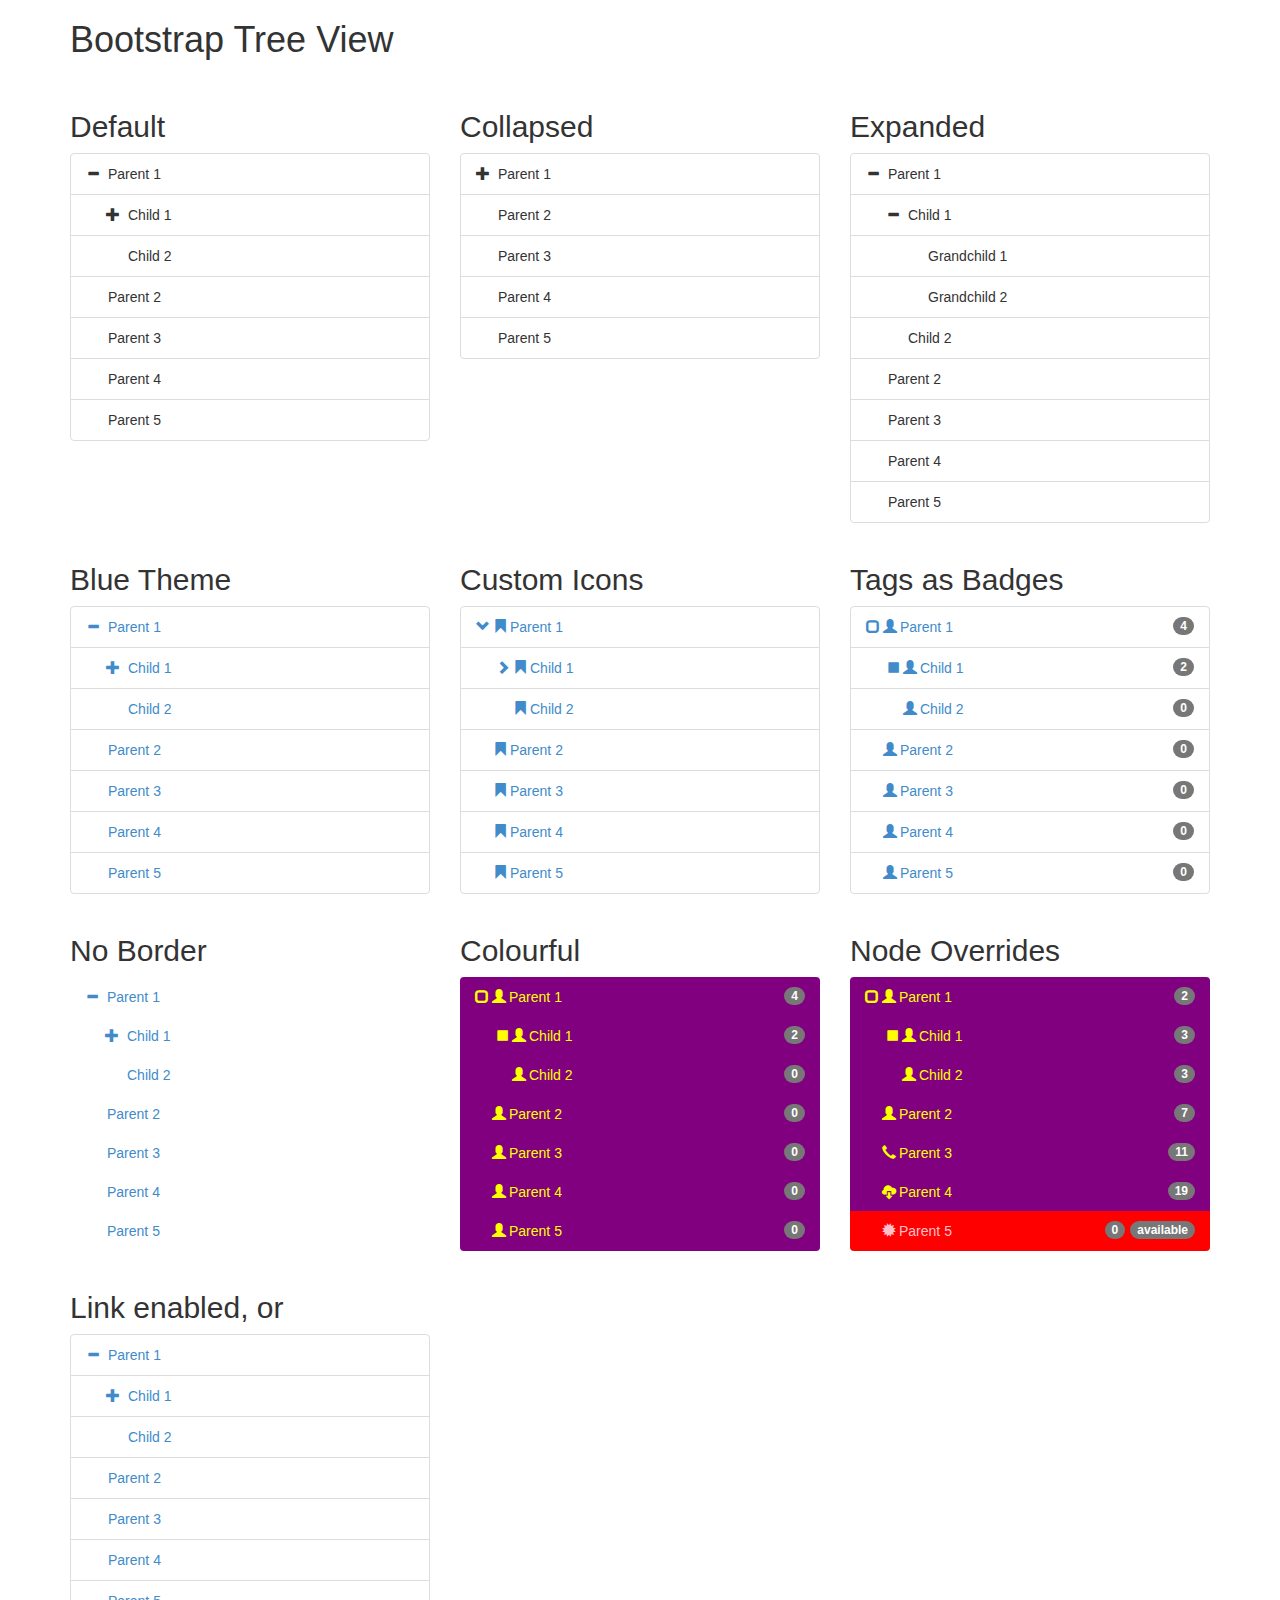
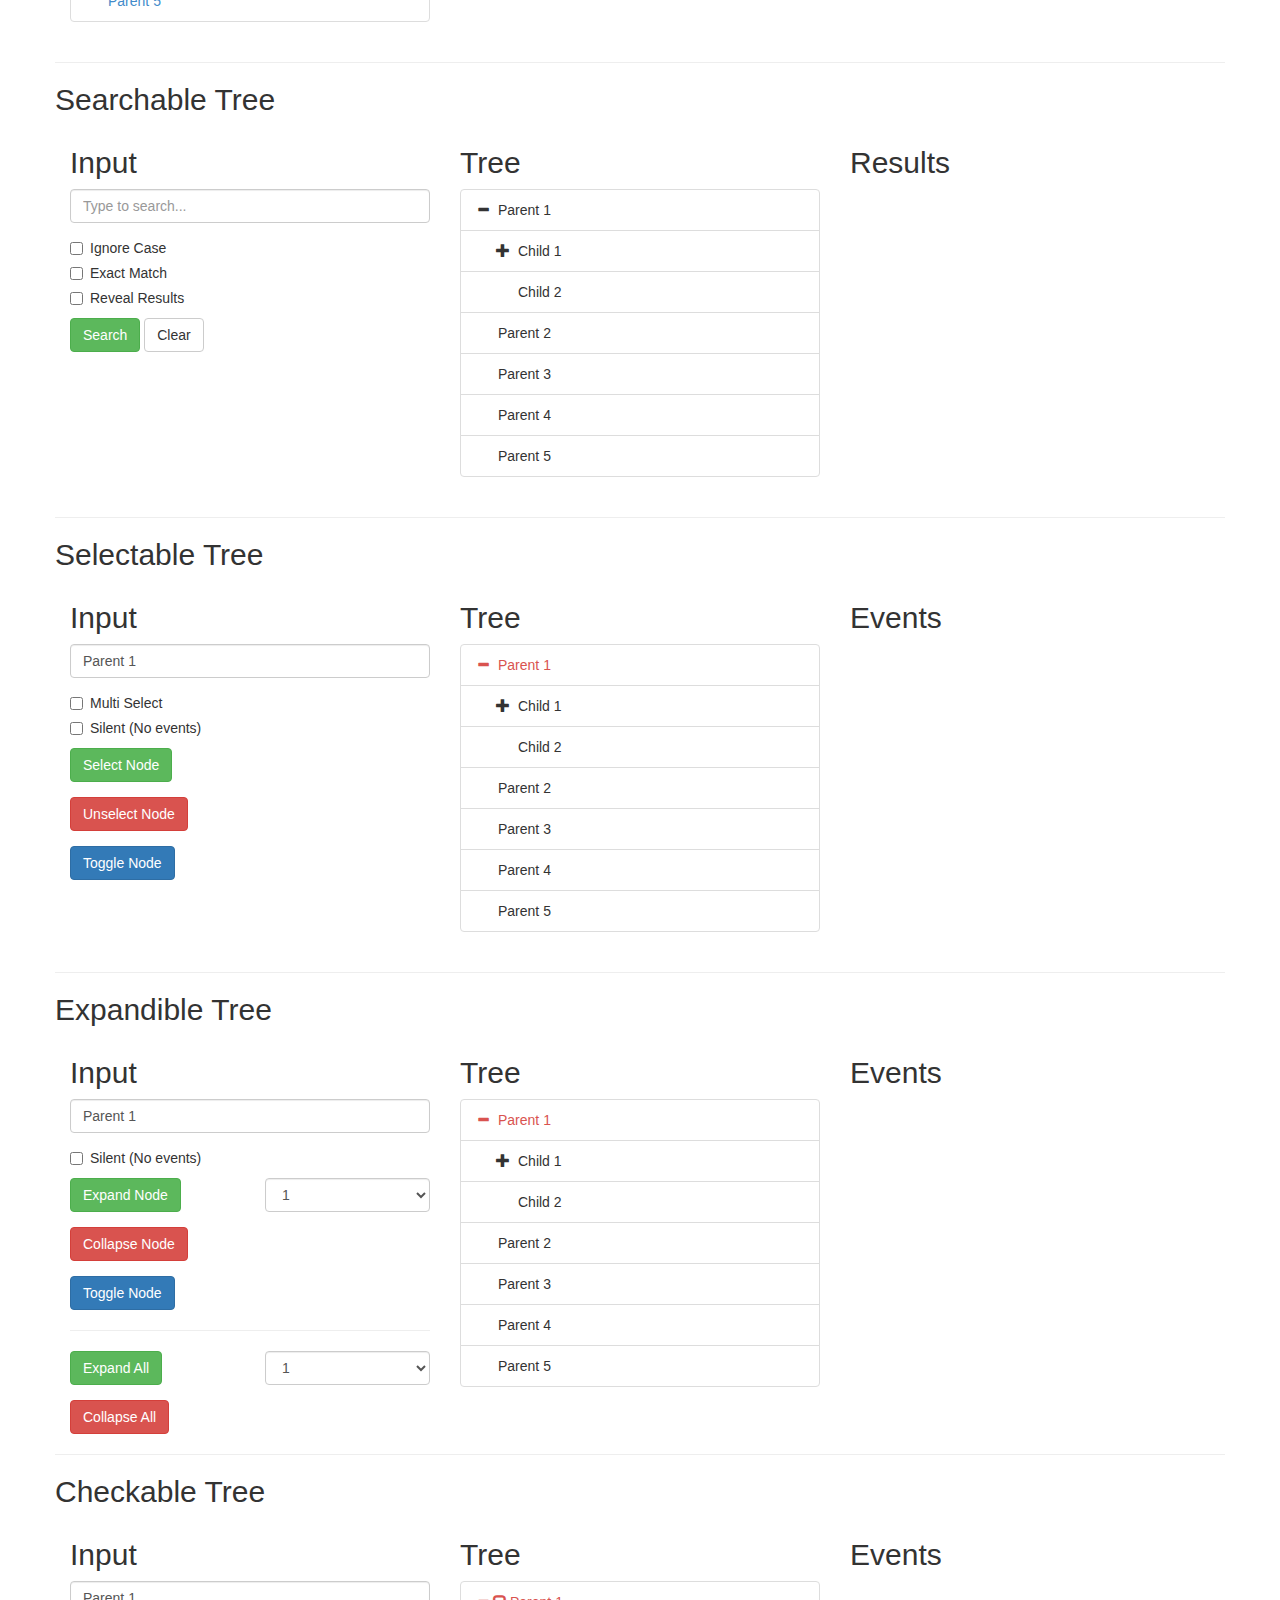
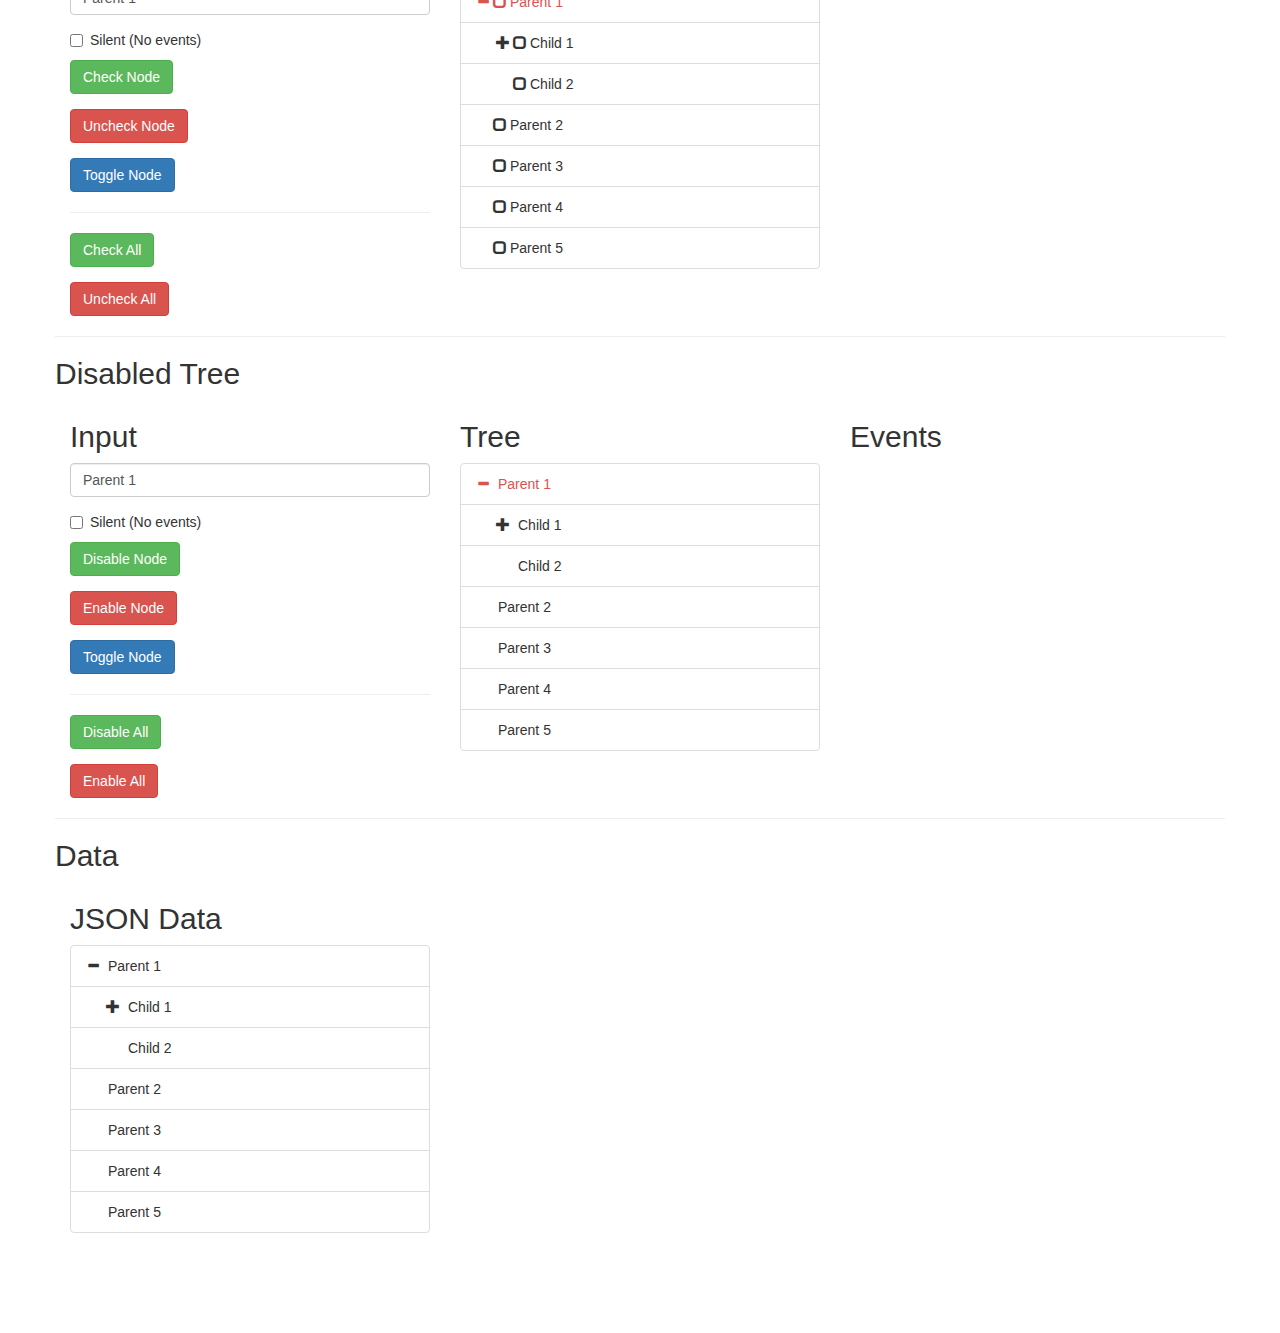
<file: oil-admin/src/main/webapp/resources/plugins/treeview/index.html>
<!DOCTYPE html>
<html>
  <head>
    <title>Bootstrap Tree View</title>
    <link href="../bootstrap/css/bootstrap.css" rel="stylesheet">
    <!-- <link href="./css/bootstrap-treeview.css" rel="stylesheet"> -->
  </head>
  <body>
  	<div class="container">
    	<h1>Bootstrap Tree View</h1>
      <br>
      <div class="row">
        <div class="col-sm-4">
          <h2>Default</h2>
          <div id="treeview1" class=""></div>
        </div>
        <div class="col-sm-4">
          <h2>Collapsed</h2>
          <div id="treeview2" class=""></div>
        </div>
        <div class="col-sm-4">
          <h2>Expanded</h2>
          <div id="treeview3" class=""></div>
        </div>
      </div>
      <div class="row">
        <div class="col-sm-4">
          <h2>Blue Theme</h2>
          <div id="treeview4" class=""></div>
        </div>
        <div class="col-sm-4">
          <h2>Custom Icons</h2>
          <div id="treeview5" class=""></div>
        </div>
        <div class="col-sm-4">
          <h2>Tags as Badges</h2>
          <div id="treeview6" class=""></div>
        </div>
      </div>
      <div class="row">
        <div class="col-sm-4">
          <h2>No Border</h2>
          <div id="treeview7" class=""></div>
        </div>
        <div class="col-sm-4">
          <h2>Colourful</h2>
          <div id="treeview8" class=""></div>
        </div>
        <div class="col-sm-4">
          <h2>Node Overrides</h2>
          <div id="treeview9" class=""></div>
        </div>
      </div>
      <div class="row">
        <div class="col-sm-4">
          <h2>Link enabled, or</h2>
          <div id="treeview10" class=""></div>
        </div>
        <div class="col-sm-4">

        </div>
        <div class="col-sm-4">

        </div>
      </div>
      <div class="row">
        <hr>
        <h2>Searchable Tree</h2>
        <div class="col-sm-4">
          <h2>Input</h2>
          <!-- <form> -->
            <div class="form-group">
              <label for="input-search" class="sr-only">Search Tree:</label>
              <input type="input" class="form-control" id="input-search" placeholder="Type to search..." value="">
            </div>
            <div class="checkbox">
              <label>
                <input type="checkbox" class="checkbox" id="chk-ignore-case" value="false">
                Ignore Case
              </label>
            </div>
            <div class="checkbox">
              <label>
                <input type="checkbox" class="checkbox" id="chk-exact-match" value="false">
                Exact Match
              </label>
            </div>
            <div class="checkbox">
              <label>
                <input type="checkbox" class="checkbox" id="chk-reveal-results" value="false">
                Reveal Results
              </label>
            </div>
            <button type="button" class="btn btn-success" id="btn-search">Search</button>
            <button type="button" class="btn btn-default" id="btn-clear-search">Clear</button>
          <!-- </form> -->
        </div>
        <div class="col-sm-4">
          <h2>Tree</h2>
          <div id="treeview-searchable" class=""></div>
        </div>
        <div class="col-sm-4">
          <h2>Results</h2>
          <div id="search-output"></div>
        </div>
      </div>
      <div class="row">
        <hr>
        <h2>Selectable Tree</h2>
        <div class="col-sm-4">
          <h2>Input</h2>
          <div class="form-group">
            <label for="input-select-node" class="sr-only">Search Tree:</label>
            <input type="input" class="form-control" id="input-select-node" placeholder="Identify node..." value="Parent 1">
          </div>
          <div class="checkbox">
            <label>
              <input type="checkbox" class="checkbox" id="chk-select-multi" value="false">
              Multi Select
            </label>
          </div>
          <div class="checkbox">
            <label>
              <input type="checkbox" class="checkbox" id="chk-select-silent" value="false">
              Silent (No events)
            </label>
          </div>
          <div class="form-group">
              <button type="button" class="btn btn-success select-node" id="btn-select-node">Select Node</button>
          </div>
          <div class="form-group">
            <button type="button" class="btn btn-danger select-node" id="btn-unselect-node">Unselect Node</button>
          </div>
          <div class="form-group">
            <button type="button" class="btn btn-primary select-node" id="btn-toggle-selected">Toggle Node</button>
          </div>
        </div>
        <div class="col-sm-4">
          <h2>Tree</h2>
          <div id="treeview-selectable" class=""></div>
        </div>
        <div class="col-sm-4">
          <h2>Events</h2>
          <div id="selectable-output"></div>
        </div>
      </div>
      <div class="row">
        <hr>
        <h2>Expandible Tree</h2>
        <div class="col-sm-4">
          <h2>Input</h2>
          <div class="form-group">
            <label for="input-expand-node" class="sr-only">Search Tree:</label>
            <input type="input" class="form-control" id="input-expand-node" placeholder="Identify node..." value="Parent 1">
          </div>
          <div class="checkbox">
            <label>
              <input type="checkbox" class="checkbox" id="chk-expand-silent" value="false">
              Silent (No events)
            </label>
          </div>
          <div class="form-group row">
            <div class="col-sm-6">
              <button type="button" class="btn btn-success expand-node" id="btn-expand-node">Expand Node</button>
            </div>
            <div class="col-sm-6">
              <select class="form-control" id="select-expand-node-levels">
                <option>1</option>
                <option>2</option>
              </select>
            </div>
          </div>
          <div class="form-group">
            <button type="button" class="btn btn-danger expand-node" id="btn-collapse-node">Collapse Node</button>
          </div>
          <div class="form-group">
            <button type="button" class="btn btn-primary expand-node" id="btn-toggle-expanded">Toggle Node</button>
          </div>
          <hr>
          <div class="form-group row">
            <div class="col-sm-6">
              <button type="button" class="btn btn-success" id="btn-expand-all">Expand All</button>
            </div>
            <div class="col-sm-6">
              <select class="form-control" id="select-expand-all-levels">
                <option>1</option>
                <option>2</option>
              </select>
            </div>
          </div>
          <button type="button" class="btn btn-danger" id="btn-collapse-all">Collapse All</button>
        </div>
        <div class="col-sm-4">
          <h2>Tree</h2>
          <div id="treeview-expandible" class=""></div>
        </div>
        <div class="col-sm-4">
          <h2>Events</h2>
          <div id="expandible-output"></div>
        </div>
      </div>
      <div class="row">
        <hr>
        <h2>Checkable Tree</h2>
        <div class="col-sm-4">
          <h2>Input</h2>
          <div class="form-group">
            <label for="input-check-node" class="sr-only">Search Tree:</label>
            <input type="input" class="form-control" id="input-check-node" placeholder="Identify node..." value="Parent 1">
          </div>
          <div class="checkbox">
            <label>
              <input type="checkbox" class="checkbox" id="chk-check-silent" value="false">
              Silent (No events)
            </label>
          </div>
          <div class="form-group row">
            <div class="col-sm-6">
              <button type="button" class="btn btn-success check-node" id="btn-check-node">Check Node</button>
            </div>
          </div>
          <div class="form-group">
            <button type="button" class="btn btn-danger check-node" id="btn-uncheck-node">Uncheck Node</button>
          </div>
          <div class="form-group">
            <button type="button" class="btn btn-primary check-node" id="btn-toggle-checked">Toggle Node</button>
          </div>
          <hr>
          <div class="form-group row">
            <div class="col-sm-6">
              <button type="button" class="btn btn-success" id="btn-check-all">Check All</button>
            </div>
          </div>
          <button type="button" class="btn btn-danger" id="btn-uncheck-all">Uncheck All</button>
        </div>
        <div class="col-sm-4">
          <h2>Tree</h2>
          <div id="treeview-checkable" class=""></div>
        </div>
        <div class="col-sm-4">
          <h2>Events</h2>
          <div id="checkable-output"></div>
        </div>
      </div>
      <div class="row">
        <hr>
        <h2>Disabled Tree</h2>
        <div class="col-sm-4">
          <h2>Input</h2>
          <div class="form-group">
            <label for="input-disable-node" class="sr-only">Search Tree:</label>
            <input type="input" class="form-control" id="input-disable-node" placeholder="Identify node..." value="Parent 1">
          </div>
          <div class="checkbox">
            <label>
              <input type="checkbox" class="checkbox" id="chk-disable-silent" value="false">
              Silent (No events)
            </label>
          </div>
          <div class="form-group row">
            <div class="col-sm-6">
              <button type="button" class="btn btn-success disable-node" id="btn-disable-node">Disable Node</button>
            </div>
          </div>
          <div class="form-group">
            <button type="button" class="btn btn-danger disable-node" id="btn-enable-node">Enable Node</button>
          </div>
          <div class="form-group">
            <button type="button" class="btn btn-primary disable-node" id="btn-toggle-disabled">Toggle Node</button>
          </div>
          <hr>
          <div class="form-group row">
            <div class="col-sm-6">
              <button type="button" class="btn btn-success" id="btn-disable-all">Disable All</button>
            </div>
          </div>
          <button type="button" class="btn btn-danger" id="btn-enable-all">Enable All</button>
        </div>
        <div class="col-sm-4">
          <h2>Tree</h2>
          <div id="treeview-disabled" class=""></div>
        </div>
        <div class="col-sm-4">
          <h2>Events</h2>
          <div id="disabled-output"></div>
        </div>
      </div>
      <div class="row">
        <hr>
        <h2>Data</h2>
        <div class="col-sm-4">
          <h2>JSON Data</h2>
          <div id="treeview12" class=""></div>
        </div>
        <div class="col-sm-4">
          <h2></h2>
          <div id="treeview13" class=""></div>
        </div>
        <div class="col-sm-4">
          <h2></h2>
          <div id="treeview14"></div>
        </div>
      </div>
      <br/>
      <br/>
      <br/>
      <br/>
    </div>
    <script src="../jQuery/jQuery-2.2.0.min.js"></script>
  	<script src="./js/bootstrap-treeview.js"></script>
  	<script type="text/javascript">

  		$(function() {

        var defaultData = [
          {
            text: 'Parent 1',
            href: '#parent1',
            tags: ['4'],
            nodes: [
              {
                text: 'Child 1',
                href: '#child1',
                tags: ['2'],
                nodes: [
                  {
                    text: 'Grandchild 1',
                    href: '#grandchild1',
                    tags: ['0']
                  },
                  {
                    text: 'Grandchild 2',
                    href: '#grandchild2',
                    tags: ['0']
                  }
                ]
              },
              {
                text: 'Child 2',
                href: '#child2',
                tags: ['0']
              }
            ]
          },
          {
            text: 'Parent 2',
            href: '#parent2',
            tags: ['0']
          },
          {
            text: 'Parent 3',
            href: '#parent3',
             tags: ['0']
          },
          {
            text: 'Parent 4',
            href: '#parent4',
            tags: ['0']
          },
          {
            text: 'Parent 5',
            href: '#parent5'  ,
            tags: ['0']
          }
        ];

        var alternateData = [
          {
            text: 'Parent 1',
            tags: ['2'],
            nodes: [
              {
                text: 'Child 1',
                tags: ['3'],
                nodes: [
                  {
                    text: 'Grandchild 1',
                    tags: ['6']
                  },
                  {
                    text: 'Grandchild 2',
                    tags: ['3']
                  }
                ]
              },
              {
                text: 'Child 2',
                tags: ['3']
              }
            ]
          },
          {
            text: 'Parent 2',
            tags: ['7']
          },
          {
            text: 'Parent 3',
            icon: 'glyphicon glyphicon-earphone',
            href: '#demo',
            tags: ['11']
          },
          {
            text: 'Parent 4',
            icon: 'glyphicon glyphicon-cloud-download',
            href: '/demo.html',
            tags: ['19'],
            selected: true
          },
          {
            text: 'Parent 5',
            icon: 'glyphicon glyphicon-certificate',
            color: 'pink',
            backColor: 'red',
            href: 'http://www.tesco.com',
            tags: ['available','0']
          }
        ];

        var json = '[' +
          '{' +
            '"text": "Parent 1",' +
            '"nodes": [' +
              '{' +
                '"text": "Child 1",' +
                '"nodes": [' +
                  '{' +
                    '"text": "Grandchild 1"' +
                  '},' +
                  '{' +
                    '"text": "Grandchild 2"' +
                  '}' +
                ']' +
              '},' +
              '{' +
                '"text": "Child 2"' +
              '}' +
            ']' +
          '},' +
          '{' +
            '"text": "Parent 2"' +
          '},' +
          '{' +
            '"text": "Parent 3"' +
          '},' +
          '{' +
            '"text": "Parent 4"' +
          '},' +
          '{' +
            '"text": "Parent 5"' +
          '}' +
        ']';


        $('#treeview1').treeview({
          data: defaultData
        });

        $('#treeview2').treeview({
          levels: 1,
          data: defaultData
        });

        $('#treeview3').treeview({
          levels: 99,
          data: defaultData
        });

        $('#treeview4').treeview({

          color: "#428bca",
          data: defaultData
        });

        $('#treeview5').treeview({
          color: "#428bca",
          expandIcon: 'glyphicon glyphicon-chevron-right',
          collapseIcon: 'glyphicon glyphicon-chevron-down',
          nodeIcon: 'glyphicon glyphicon-bookmark',
          data: defaultData
        });

        $('#treeview6').treeview({
          color: "#428bca",
          expandIcon: "glyphicon glyphicon-stop",
          collapseIcon: "glyphicon glyphicon-unchecked",
          nodeIcon: "glyphicon glyphicon-user",
          showTags: true,
          data: defaultData
        });

        $('#treeview7').treeview({
          color: "#428bca",
          showBorder: false,
          data: defaultData
        });

        $('#treeview8').treeview({
          expandIcon: "glyphicon glyphicon-stop",
          collapseIcon: "glyphicon glyphicon-unchecked",
          nodeIcon: "glyphicon glyphicon-user",
          color: "yellow",
          backColor: "purple",
          onhoverColor: "orange",
          borderColor: "red",
          showBorder: false,
          showTags: true,
          highlightSelected: true,
          selectedColor: "yellow",
          selectedBackColor: "darkorange",
          data: defaultData
        });

        $('#treeview9').treeview({
          expandIcon: "glyphicon glyphicon-stop",
          collapseIcon: "glyphicon glyphicon-unchecked",
          nodeIcon: "glyphicon glyphicon-user",
          color: "yellow",
          backColor: "purple",
          onhoverColor: "orange",
          borderColor: "red",
          showBorder: false,
          showTags: true,
          highlightSelected: true,
          selectedColor: "yellow",
          selectedBackColor: "darkorange",
          data: alternateData
        });

        $('#treeview10').treeview({
          color: "#428bca",
          enableLinks: true,
          data: defaultData
        });



        var $searchableTree = $('#treeview-searchable').treeview({
          data: defaultData,
        });

        var search = function(e) {
          var pattern = $('#input-search').val();
          var options = {
            ignoreCase: $('#chk-ignore-case').is(':checked'),
            exactMatch: $('#chk-exact-match').is(':checked'),
            revealResults: $('#chk-reveal-results').is(':checked')
          };
          var results = $searchableTree.treeview('search', [ pattern, options ]);

          var output = '<p>' + results.length + ' matches found</p>';
          $.each(results, function (index, result) {
            output += '<p>- ' + result.text + '</p>';
          });
          $('#search-output').html(output);
        }

        $('#btn-search').on('click', search);
        $('#input-search').on('keyup', search);

        $('#btn-clear-search').on('click', function (e) {
          $searchableTree.treeview('clearSearch');
          $('#input-search').val('');
          $('#search-output').html('');
        });


        var initSelectableTree = function() {
          return $('#treeview-selectable').treeview({
            data: defaultData,
            multiSelect: $('#chk-select-multi').is(':checked'),
            onNodeSelected: function(event, node) {
              $('#selectable-output').prepend('<p>' + node.text + ' was selected</p>');
            },
            onNodeUnselected: function (event, node) {
              $('#selectable-output').prepend('<p>' + node.text + ' was unselected</p>');
            }
          });
        };
        var $selectableTree = initSelectableTree();

        var findSelectableNodes = function() {
          return $selectableTree.treeview('search', [ $('#input-select-node').val(), { ignoreCase: false, exactMatch: false } ]);
        };
        var selectableNodes = findSelectableNodes();

        $('#chk-select-multi:checkbox').on('change', function () {
          console.log('multi-select change');
          $selectableTree = initSelectableTree();
          selectableNodes = findSelectableNodes();          
        });

        // Select/unselect/toggle nodes
        $('#input-select-node').on('keyup', function (e) {
          selectableNodes = findSelectableNodes();
          $('.select-node').prop('disabled', !(selectableNodes.length >= 1));
        });

        $('#btn-select-node.select-node').on('click', function (e) {
          $selectableTree.treeview('selectNode', [ selectableNodes, { silent: $('#chk-select-silent').is(':checked') }]);
        });

        $('#btn-unselect-node.select-node').on('click', function (e) {
          $selectableTree.treeview('unselectNode', [ selectableNodes, { silent: $('#chk-select-silent').is(':checked') }]);
        });

        $('#btn-toggle-selected.select-node').on('click', function (e) {
          $selectableTree.treeview('toggleNodeSelected', [ selectableNodes, { silent: $('#chk-select-silent').is(':checked') }]);
        });



        var $expandibleTree = $('#treeview-expandible').treeview({
          data: defaultData,
          onNodeCollapsed: function(event, node) {
            $('#expandible-output').prepend('<p>' + node.text + ' was collapsed</p>');
          },
          onNodeExpanded: function (event, node) {
            $('#expandible-output').prepend('<p>' + node.text + ' was expanded</p>');
          }
        });

        var findExpandibleNodess = function() {
          return $expandibleTree.treeview('search', [ $('#input-expand-node').val(), { ignoreCase: false, exactMatch: false } ]);
        };
        var expandibleNodes = findExpandibleNodess();

        // Expand/collapse/toggle nodes
        $('#input-expand-node').on('keyup', function (e) {
          expandibleNodes = findExpandibleNodess();
          $('.expand-node').prop('disabled', !(expandibleNodes.length >= 1));
        });

        $('#btn-expand-node.expand-node').on('click', function (e) {
          var levels = $('#select-expand-node-levels').val();
          $expandibleTree.treeview('expandNode', [ expandibleNodes, { levels: levels, silent: $('#chk-expand-silent').is(':checked') }]);
        });

        $('#btn-collapse-node.expand-node').on('click', function (e) {
          $expandibleTree.treeview('collapseNode', [ expandibleNodes, { silent: $('#chk-expand-silent').is(':checked') }]);
        });

        $('#btn-toggle-expanded.expand-node').on('click', function (e) {
          $expandibleTree.treeview('toggleNodeExpanded', [ expandibleNodes, { silent: $('#chk-expand-silent').is(':checked') }]);
        });

        // Expand/collapse all
        $('#btn-expand-all').on('click', function (e) {
          var levels = $('#select-expand-all-levels').val();
          $expandibleTree.treeview('expandAll', { levels: levels, silent: $('#chk-expand-silent').is(':checked') });
        });

        $('#btn-collapse-all').on('click', function (e) {
          $expandibleTree.treeview('collapseAll', { silent: $('#chk-expand-silent').is(':checked') });
        });



        var $checkableTree = $('#treeview-checkable').treeview({
          data: defaultData,
          showIcon: false,
          showCheckbox: true,
          onNodeChecked: function(event, node) {
            $('#checkable-output').prepend('<p>' + node.text + ' was checked</p>');
          },
          onNodeUnchecked: function (event, node) {
            $('#checkable-output').prepend('<p>' + node.text + ' was unchecked</p>');
          }
        });

        var findCheckableNodess = function() {
          return $checkableTree.treeview('search', [ $('#input-check-node').val(), { ignoreCase: false, exactMatch: false } ]);
        };
        var checkableNodes = findCheckableNodess();

        // Check/uncheck/toggle nodes
        $('#input-check-node').on('keyup', function (e) {
          checkableNodes = findCheckableNodess();
          $('.check-node').prop('disabled', !(checkableNodes.length >= 1));
        });

        $('#btn-check-node.check-node').on('click', function (e) {
          $checkableTree.treeview('checkNode', [ checkableNodes, { silent: $('#chk-check-silent').is(':checked') }]);
        });

        $('#btn-uncheck-node.check-node').on('click', function (e) {
          $checkableTree.treeview('uncheckNode', [ checkableNodes, { silent: $('#chk-check-silent').is(':checked') }]);
        });

        $('#btn-toggle-checked.check-node').on('click', function (e) {
          $checkableTree.treeview('toggleNodeChecked', [ checkableNodes, { silent: $('#chk-check-silent').is(':checked') }]);
        });

        // Check/uncheck all
        $('#btn-check-all').on('click', function (e) {
          $checkableTree.treeview('checkAll', { silent: $('#chk-check-silent').is(':checked') });
        });

        $('#btn-uncheck-all').on('click', function (e) {
          $checkableTree.treeview('uncheckAll', { silent: $('#chk-check-silent').is(':checked') });
        });



        var $disabledTree = $('#treeview-disabled').treeview({
          data: defaultData,
          onNodeDisabled: function(event, node) {
            $('#disabled-output').prepend('<p>' + node.text + ' was disabled</p>');
          },
          onNodeEnabled: function (event, node) {
            $('#disabled-output').prepend('<p>' + node.text + ' was enabled</p>');
          },
          onNodeCollapsed: function(event, node) {
            $('#disabled-output').prepend('<p>' + node.text + ' was collapsed</p>');
          },
          onNodeUnchecked: function (event, node) {
            $('#disabled-output').prepend('<p>' + node.text + ' was unchecked</p>');
          },
          onNodeUnselected: function (event, node) {
            $('#disabled-output').prepend('<p>' + node.text + ' was unselected</p>');
          }
        });

        var findDisabledNodes = function() {
          return $disabledTree.treeview('search', [ $('#input-disable-node').val(), { ignoreCase: false, exactMatch: false } ]);
        };
        var disabledNodes = findDisabledNodes();

        // Expand/collapse/toggle nodes
        $('#input-disable-node').on('keyup', function (e) {
          disabledNodes = findDisabledNodes();
          $('.disable-node').prop('disabled', !(disabledNodes.length >= 1));
        });

        $('#btn-disable-node.disable-node').on('click', function (e) {
          $disabledTree.treeview('disableNode', [ disabledNodes, { silent: $('#chk-disable-silent').is(':checked') }]);
        });

        $('#btn-enable-node.disable-node').on('click', function (e) {
          $disabledTree.treeview('enableNode', [ disabledNodes, { silent: $('#chk-disable-silent').is(':checked') }]);
        });

        $('#btn-toggle-disabled.disable-node').on('click', function (e) {
          $disabledTree.treeview('toggleNodeDisabled', [ disabledNodes, { silent: $('#chk-disable-silent').is(':checked') }]);
        });

        // Expand/collapse all
        $('#btn-disable-all').on('click', function (e) {
          $disabledTree.treeview('disableAll', { silent: $('#chk-disable-silent').is(':checked') });
        });

        $('#btn-enable-all').on('click', function (e) {
          $disabledTree.treeview('enableAll', { silent: $('#chk-disable-silent').is(':checked') });
        });



        var $tree = $('#treeview12').treeview({
          data: json
        });
  		});
  	</script>
  </body>
</html>
</file>
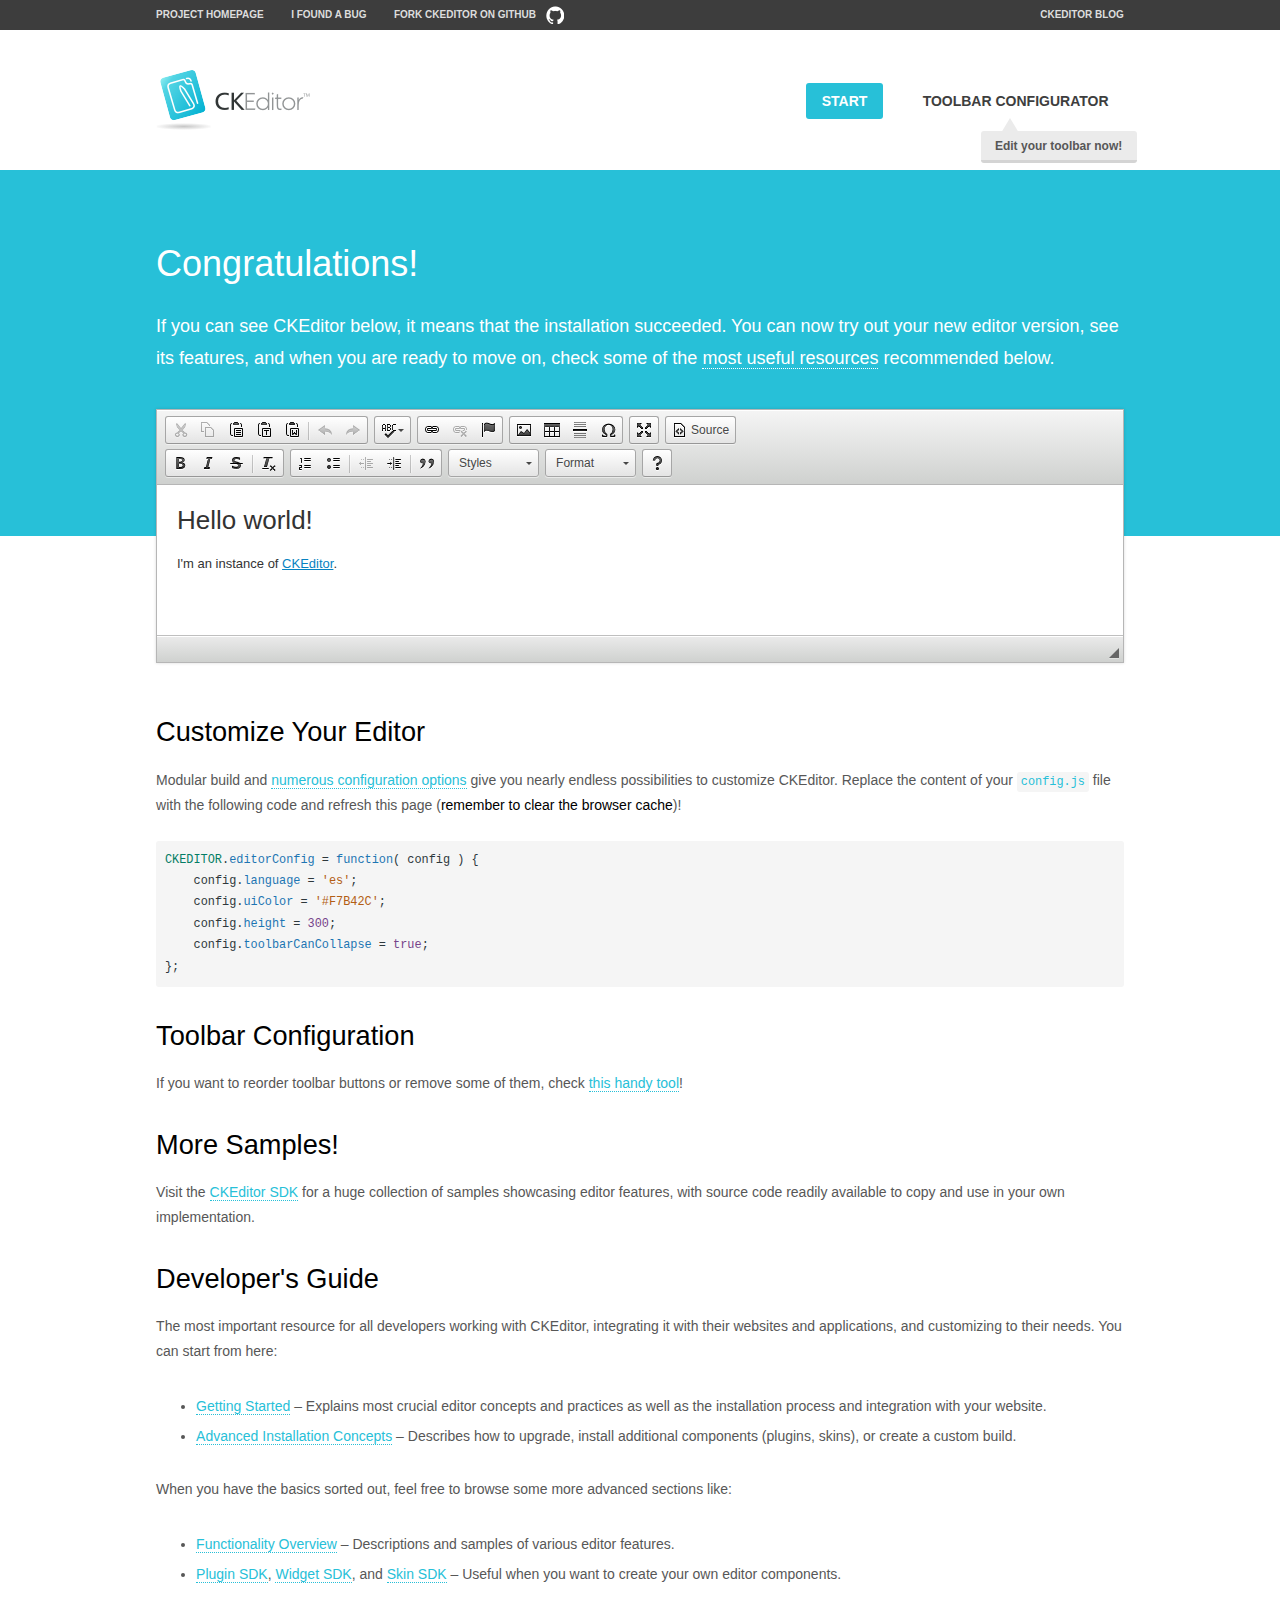
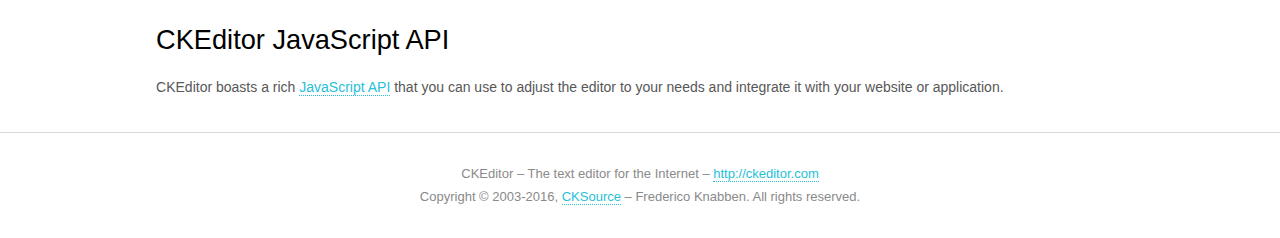
<file: oil-admin/src/main/webapp/resources/plugins/ckeditor/samples/index.html>
<!DOCTYPE html>
<!--
Copyright (c) 2003-2016, CKSource - Frederico Knabben. All rights reserved.
For licensing, see LICENSE.md or http://ckeditor.com/license
-->
<html>
<head>
	<meta charset="utf-8">
	<title>CKEditor Sample</title>
	<script src="../ckeditor.js"></script>
	<script src="js/sample.js"></script>
	<link rel="stylesheet" href="css/samples.css">
	<link rel="stylesheet" href="toolbarconfigurator/lib/codemirror/neo.css">
</head>
<body id="main">

<nav class="navigation-a">
	<div class="grid-container">
		<ul class="navigation-a-left grid-width-70">
			<li><a href="http://ckeditor.com">Project Homepage</a></li>
			<li><a href="http://dev.ckeditor.com/">I found a bug</a></li>
			<li><a href="http://github.com/ckeditor/ckeditor-dev" class="icon-pos-right icon-navigation-a-github">Fork CKEditor on GitHub</a></li>
		</ul>
		<ul class="navigation-a-right grid-width-30">
			<li><a href="http://ckeditor.com/blog-list">CKEditor Blog</a></li>
		</ul>
	</div>
</nav>

<header class="header-a">
	<div class="grid-container">
		<h1 class="header-a-logo grid-width-30">
			<a href="index.html"><img src="img/logo.png" alt="CKEditor Sample"></a>
		</h1>

		<nav class="navigation-b grid-width-70">
			<ul>
				<li><a href="index.html" class="button-a button-a-background">Start</a></li>
				<li><a href="toolbarconfigurator/index.html" class="button-a">Toolbar configurator <span class="balloon-a balloon-a-nw">Edit your toolbar now!</span></a></li>
			</ul>
		</nav>
	</div>
</header>

<main>
	<div class="adjoined-top">
		<div class="grid-container">
			<div class="content grid-width-100">
				<h1>Congratulations!</h1>
				<p>
					If you can see CKEditor below, it means that the installation succeeded.
					You can now try out your new editor version, see its features, and when you are ready to move on, check some of the <a href="#sample-customize">most useful resources</a> recommended below.
				</p>
			</div>
		</div>
	</div>
	<div class="adjoined-bottom">
		<div class="grid-container">
			<div class="grid-width-100">
				<div id="editor">
					<h1>Hello world!</h1>
					<p>I'm an instance of <a href="http://ckeditor.com">CKEditor</a>.</p>
				</div>
			</div>
		</div>
	</div>

	<div class="grid-container">
		<div class="content grid-width-100">
			<section id="sample-customize">
				<h2>Customize Your Editor</h2>
				<p>Modular build and <a href="http://docs.ckeditor.com/#!/guide/dev_configuration">numerous configuration options</a> give you nearly endless possibilities to customize CKEditor. Replace the content of your <code><a href="../config.js">config.js</a></code> file with the following code and refresh this page (<strong>remember to clear the browser cache</strong>)!</p>
		<pre class="cm-s-neo CodeMirror"><code><span style="padding-right: 0.1px;"><span class="cm-variable">CKEDITOR</span>.<span class="cm-property">editorConfig</span> <span class="cm-operator">=</span> <span class="cm-keyword">function</span>( <span class="cm-def">config</span> ) {</span>
<span style="padding-right: 0.1px;"><span class="cm-tab">	</span><span class="cm-variable-2">config</span>.<span class="cm-property">language</span> <span class="cm-operator">=</span> <span class="cm-string">'es'</span>;</span>
<span style="padding-right: 0.1px;"><span class="cm-tab">	</span><span class="cm-variable-2">config</span>.<span class="cm-property">uiColor</span> <span class="cm-operator">=</span> <span class="cm-string">'#F7B42C'</span>;</span>
<span style="padding-right: 0.1px;"><span class="cm-tab">	</span><span class="cm-variable-2">config</span>.<span class="cm-property">height</span> <span class="cm-operator">=</span> <span class="cm-number">300</span>;</span>
<span style="padding-right: 0.1px;"><span class="cm-tab">	</span><span class="cm-variable-2">config</span>.<span class="cm-property">toolbarCanCollapse</span> <span class="cm-operator">=</span> <span class="cm-atom">true</span>;</span>
<span style="padding-right: 0.1px;">};</span></code></pre>
			</section>

			<section>
				<h2>Toolbar Configuration</h2>
				<p>If you want to reorder toolbar buttons or remove some of them, check <a href="toolbarconfigurator/index.html">this handy tool</a>!</p>
			</section>

			<section>
				<h2>More Samples!</h2>
				<p>Visit the <a href="http://sdk.ckeditor.com">CKEditor SDK</a> for a huge collection of samples showcasing editor features, with source code readily available to copy and use in your own implementation.</p>
			</section>

			<section>
				<h2>Developer's Guide</h2>
				<p>The most important resource for all developers working with CKEditor, integrating it with their websites and applications, and customizing to their needs. You can start from here:</p>
				<ul>
					<li><a href="http://docs.ckeditor.com/#!/guide/dev_installation">Getting Started</a> &ndash; Explains most crucial editor concepts and practices as well as the installation process and integration with your website.</li>
					<li><a href="http://docs.ckeditor.com/#!/guide/dev_advanced_installation">Advanced Installation Concepts</a> &ndash; Describes how to upgrade, install additional components (plugins, skins), or create a custom build.</li>
				</ul>
					<p>When you have the basics sorted out, feel free to browse some more advanced sections like:</p>
				<ul>
					<li><a href="http://docs.ckeditor.com/#!/guide/dev_features">Functionality Overview</a> &ndash; Descriptions and samples of various editor features.</li>
					<li><a href="http://docs.ckeditor.com/#!/guide/plugin_sdk_intro">Plugin SDK</a>, <a href="http://docs.ckeditor.com/#!/guide/widget_sdk_intro">Widget SDK</a>, and <a href="http://docs.ckeditor.com/#!/guide/skin_sdk_intro">Skin SDK</a> &ndash; Useful when you want to create your own editor components.</li>
				</ul>
			</section>

			<section>
				<h2>CKEditor JavaScript API</h2>
				<p>CKEditor boasts a rich <a href="http://docs.ckeditor.com/#!/api">JavaScript API</a> that you can use to adjust the editor to your needs and integrate it with your website or application.</p>
			</section>
		</div>
	</div>
</main>

<footer class="footer-a grid-container">
	<div class="grid-container">
		<p class="grid-width-100">
			CKEditor &ndash; The text editor for the Internet &ndash; <a class="samples" href="http://ckeditor.com/">http://ckeditor.com</a>
		</p>
		<p class="grid-width-100" id="copy">
			Copyright &copy; 2003-2016, <a class="samples" href="http://cksource.com/">CKSource</a> &ndash; Frederico Knabben. All rights reserved.
		</p>
	</div>
</footer>
<script>
	initSample();
</script>

</body>
</html>
</file>
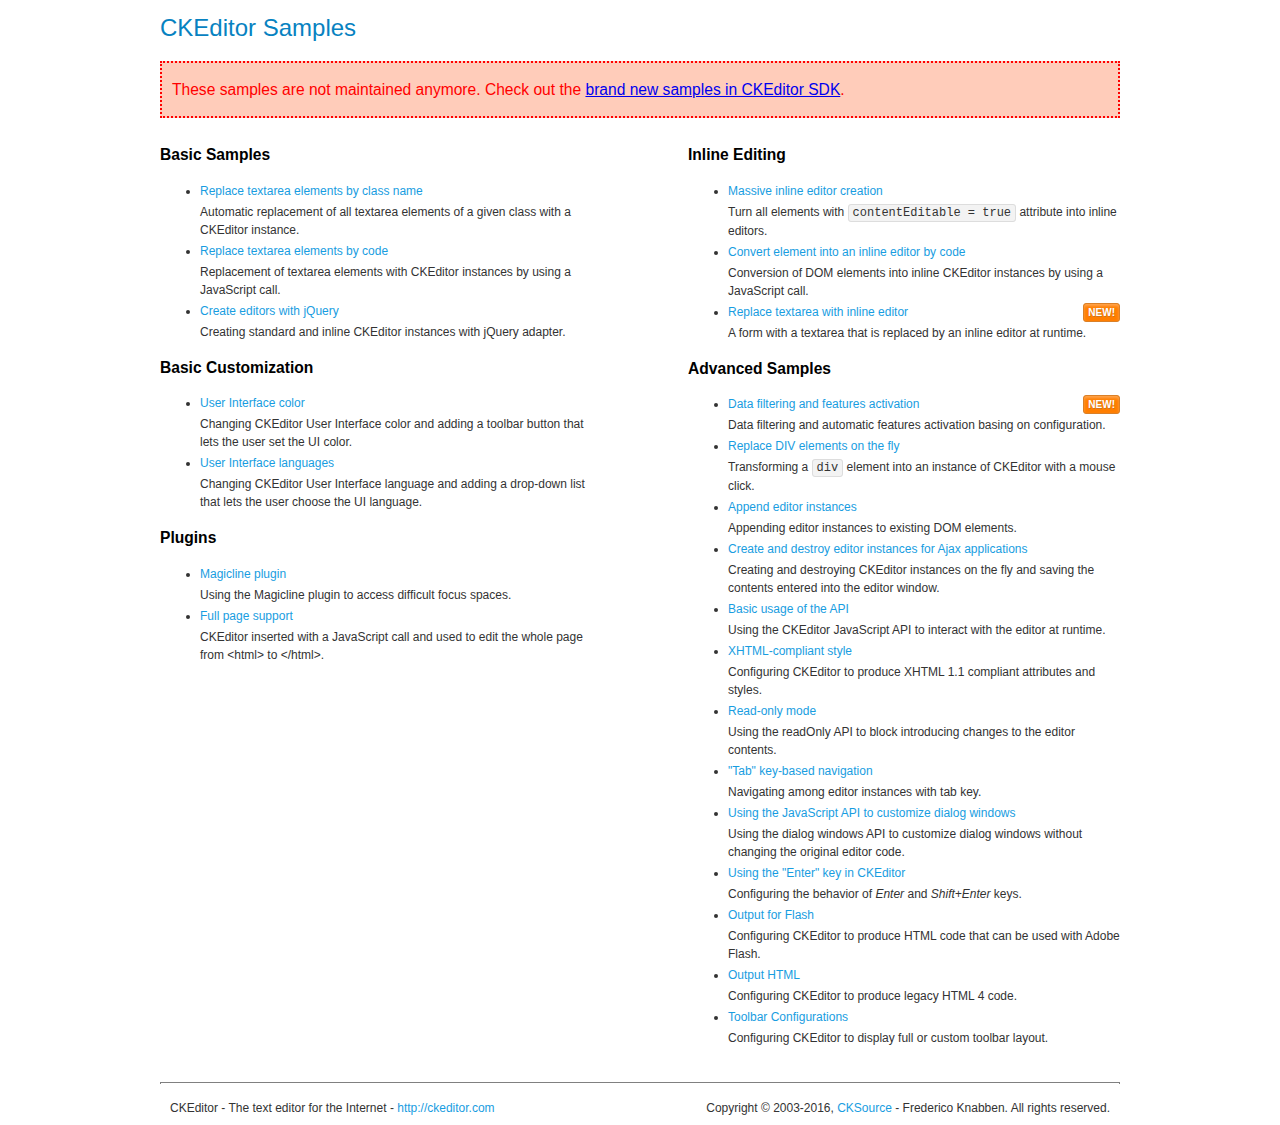
<file: oil-admin/src/main/webapp/resources/plugins/ckeditor/samples/old/index.html>
<!DOCTYPE html>
<!--
Copyright (c) 2003-2016, CKSource - Frederico Knabben. All rights reserved.
For licensing, see LICENSE.md or http://ckeditor.com/license
-->
<html>
<head>
	<meta charset="utf-8">
	<title>CKEditor Samples</title>
	<link rel="stylesheet" href="sample.css">
</head>
<body>
	<h1 class="samples">
		CKEditor Samples
	</h1>
	<div class="warning deprecated">
		These samples are not maintained anymore. Check out the <a href="http://sdk.ckeditor.com/">brand new samples in CKEditor SDK</a>.
	</div>
	<div class="twoColumns">
		<div class="twoColumnsLeft">
			<h2 class="samples">
				Basic Samples
			</h2>
			<dl class="samples">
				<dt><a class="samples" href="replacebyclass.html">Replace textarea elements by class name</a></dt>
				<dd>Automatic replacement of all textarea elements of a given class with a CKEditor instance.</dd>

				<dt><a class="samples" href="replacebycode.html">Replace textarea elements by code</a></dt>
				<dd>Replacement of textarea elements with CKEditor instances by using a JavaScript call.</dd>

				<dt><a class="samples" href="jquery.html">Create editors with jQuery</a></dt>
				<dd>Creating standard and inline CKEditor instances with jQuery adapter.</dd>
			</dl>

			<h2 class="samples">
				Basic Customization
			</h2>
			<dl class="samples">
				<dt><a class="samples" href="uicolor.html">User Interface color</a></dt>
				<dd>Changing CKEditor User Interface color and adding a toolbar button that lets the user set the UI color.</dd>

				<dt><a class="samples" href="uilanguages.html">User Interface languages</a></dt>
				<dd>Changing CKEditor User Interface language and adding a drop-down list that lets the user choose the UI language.</dd>
			</dl>


			<h2 class="samples">Plugins</h2>
<dl class="samples">
<dt><a class="samples" href="magicline/magicline.html">Magicline plugin</a></dt>
<dd>Using the Magicline plugin to access difficult focus spaces.</dd>

<dt><a class="samples" href="wysiwygarea/fullpage.html">Full page support</a></dt>
<dd>CKEditor inserted with a JavaScript call and used to edit the whole page from &lt;html&gt; to &lt;/html&gt;.</dd>
</dl>
		</div>
		<div class="twoColumnsRight">
			<h2 class="samples">
				Inline Editing
			</h2>
			<dl class="samples">
				<dt><a class="samples" href="inlineall.html">Massive inline editor creation</a></dt>
				<dd>Turn all elements with <code>contentEditable = true</code> attribute into inline editors.</dd>

				<dt><a class="samples" href="inlinebycode.html">Convert element into an inline editor by code</a></dt>
				<dd>Conversion of DOM elements into inline CKEditor instances by using a JavaScript call.</dd>

				<dt><a class="samples" href="inlinetextarea.html">Replace textarea with inline editor</a> <span class="new">New!</span></dt>
				<dd>A form with a textarea that is replaced by an inline editor at runtime.</dd>

				
			</dl>

			<h2 class="samples">
				Advanced Samples
			</h2>
			<dl class="samples">
				<dt><a class="samples" href="datafiltering.html">Data filtering and features activation</a> <span class="new">New!</span></dt>
				<dd>Data filtering and automatic features activation basing on configuration.</dd>

				<dt><a class="samples" href="divreplace.html">Replace DIV elements on the fly</a></dt>
				<dd>Transforming a <code>div</code> element into an instance of CKEditor with a mouse click.</dd>

				<dt><a class="samples" href="appendto.html">Append editor instances</a></dt>
				<dd>Appending editor instances to existing DOM elements.</dd>

				<dt><a class="samples" href="ajax.html">Create and destroy editor instances for Ajax applications</a></dt>
				<dd>Creating and destroying CKEditor instances on the fly and saving the contents entered into the editor window.</dd>

				<dt><a class="samples" href="api.html">Basic usage of the API</a></dt>
				<dd>Using the CKEditor JavaScript API to interact with the editor at runtime.</dd>

				<dt><a class="samples" href="xhtmlstyle.html">XHTML-compliant style</a></dt>
				<dd>Configuring CKEditor to produce XHTML 1.1 compliant attributes and styles.</dd>

				<dt><a class="samples" href="readonly.html">Read-only mode</a></dt>
				<dd>Using the readOnly API to block introducing changes to the editor contents.</dd>

				<dt><a class="samples" href="tabindex.html">"Tab" key-based navigation</a></dt>
				<dd>Navigating among editor instances with tab key.</dd>


				
<dt><a class="samples" href="dialog/dialog.html">Using the JavaScript API to customize dialog windows</a></dt>
<dd>Using the dialog windows API to customize dialog windows without changing the original editor code.</dd>

<dt><a class="samples" href="enterkey/enterkey.html">Using the &quot;Enter&quot; key in CKEditor</a></dt>
<dd>Configuring the behavior of <em>Enter</em> and <em>Shift+Enter</em> keys.</dd>

<dt><a class="samples" href="htmlwriter/outputforflash.html">Output for Flash</a></dt>
<dd>Configuring CKEditor to produce HTML code that can be used with Adobe Flash.</dd>

<dt><a class="samples" href="htmlwriter/outputhtml.html">Output HTML</a></dt>
<dd>Configuring CKEditor to produce legacy HTML 4 code.</dd>

<dt><a class="samples" href="toolbar/toolbar.html">Toolbar Configurations</a></dt>
<dd>Configuring CKEditor to display full or custom toolbar layout.</dd>

			</dl>
		</div>
	</div>
	<div id="footer">
		<hr>
		<p>
			CKEditor - The text editor for the Internet - <a class="samples" href="http://ckeditor.com/">http://ckeditor.com</a>
		</p>
		<p id="copy">
			Copyright &copy; 2003-2016, <a class="samples" href="http://cksource.com/">CKSource</a> - Frederico Knabben. All rights reserved.
		</p>
	</div>
</body>
</html>
</file>
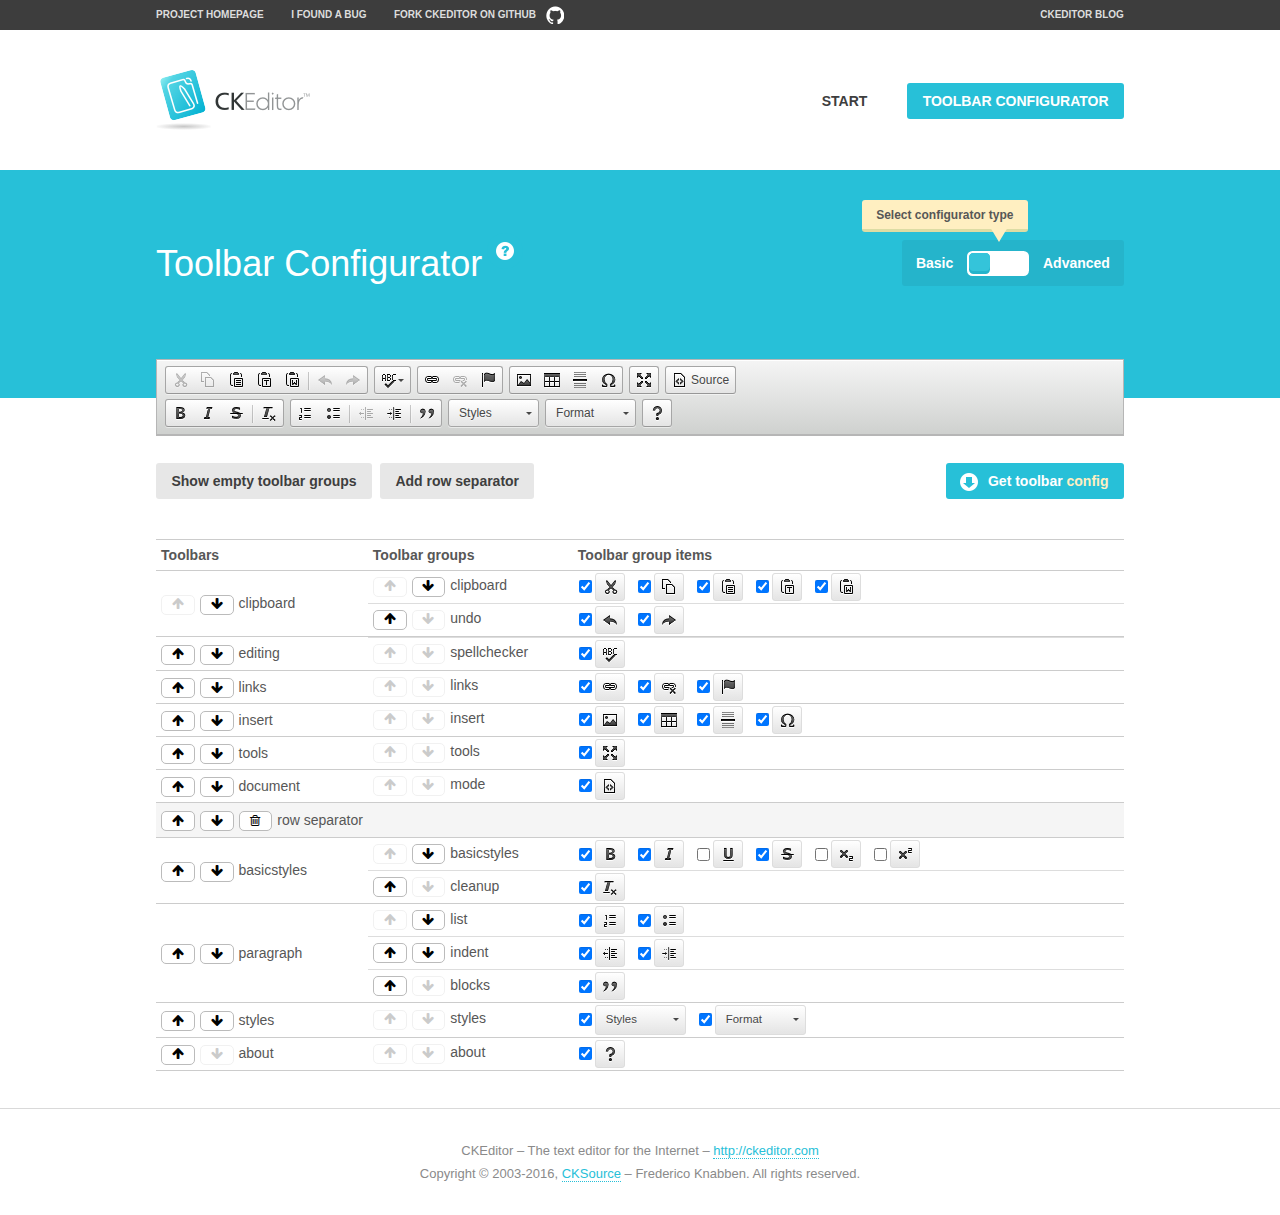
<file: oil-admin/src/main/webapp/resources/plugins/ckeditor/samples/toolbarconfigurator/index.html>
<!DOCTYPE html>
<!--
Copyright (c) 2003-2016, CKSource - Frederico Knabben. All rights reserved.
For licensing, see LICENSE.md or http://ckeditor.com/license
-->
<!--[if IE 8]><html class="ie8"><![endif]-->
<!--[if gt IE 8]><html><![endif]-->
<!--[if !IE]><!--><html><!--<![endif]-->
<head>
	<meta charset="utf-8">
	<title>Toolbar Configurator</title>
	<script src="../../ckeditor.js"></script>
	<script>
		if ( CKEDITOR.env.ie && CKEDITOR.env.version < 9 )
			CKEDITOR.tools.enableHtml5Elements( document );
	</script>
	<link rel="stylesheet" href="lib/codemirror/codemirror.css">
	<link rel="stylesheet" href="lib/codemirror/show-hint.css">
	<link rel="stylesheet" href="lib/codemirror/neo.css">
	<link rel="stylesheet" href="css/fontello.css">
	<link rel="stylesheet" href="../css/samples.css">
</head>
<body id="toolbar">

<nav class="navigation-a">
	<div class="grid-container">
		<ul class="navigation-a-left grid-width-70">
			<li><a href="http://ckeditor.com">Project Homepage</a></li>
			<li><a href="http://dev.ckeditor.com/">I found a bug</a></li>
			<li><a href="http://github.com/ckeditor/ckeditor-dev" class="icon-pos-right icon-navigation-a-github">Fork CKEditor on GitHub</a></li>
		</ul>
		<ul class="navigation-a-right grid-width-30">
			<li><a href="http://ckeditor.com/blog-list">CKEditor Blog</a></li>
		</ul>
	</div>
</nav>

<header class="header-a">
	<div class="grid-container">
		<h1 class="header-a-logo grid-width-30">
			<a href="../index.html"><img src="../img/logo.png" alt="CKEditor Logo"></a>
		</h1>
		<nav class="navigation-b grid-width-70">
			<ul>
				<li><a href="../index.html"  class="button-a">Start</a></li>
				<li><a href="index.html"  class="button-a button-a-background">Toolbar configurator</a></li>
			</ul>
		</nav>
	</div>
</header>

<main>
	<div class="adjoined-top">
		<div class="grid-container">
			<div class="content grid-width-100">
				<div class="grid-container-nested">
					<h1 class="grid-width-60">
						Toolbar Configurator
						<a href="#help-content" type="button" title="Configurator help" id="help" class="button-a button-a-background button-a-no-text icon-pos-left icon-question-mark">Help</a>
					</h1>

					<div class="grid-width-40 grid-switch-magic">
						<div class="switch">
							<span class="balloon-a balloon-a-se">Select configurator type</span>
							<input type="radio" name="radio" data-num="1" id="radio-basic" />
							<input type="radio" name="radio" data-num="2" id="radio-advanced" />
							<label data-for="1" for="radio-basic">Basic</label>
							<span class="switch-inner">
								<span class="handler"></span>
							</span>
							<label data-for="2" for="radio-advanced">Advanced</label>
						</div>
					</div>
				</div>
			</div>
		</div>
	</div>
	<div class="adjoined-bottom">
		<div class="grid-container">
			<div class="grid-width-100">
				<div class="editors-container">
					<div id="editor-basic"></div>
					<div id="editor-advanced"></div>
				</div>
			</div>
		</div>
	</div>

	<div class="grid-container configurator">
		<div class="content grid-width-100">
			<div class="configurator">
				<div>
					<div id="toolbarModifierWrapper"></div>
				</div>
			</div>
		</div>
	</div>

	<div id="help-content">
		<div class="grid-container">
			<div class="grid-width-100">
				<h2>What Am I Doing Here?</h2>

				<div class="grid-container grid-container-nested">
					<div class="basic">
						<div class="grid-width-50">
							<p>Arrange <a href="http://docs.ckeditor.com/#!/api/CKEDITOR.config-cfg-toolbarGroups">toolbar groups</a>, toggle <a href="http://docs.ckeditor.com/#!/api/CKEDITOR.config-cfg-removeButtons">button visibility</a> according to your needs and get your toolbar configuration.</p>
							<p>You can replace the content of the <a href="../../config.js"><code>config.js</code></a> file with the generated configuration. If you already set some configuration options you will need to merge both configurations.</p>
						</div>
						<div class="grid-width-50">
							<p>Read more about different ways of <a href="http://docs.ckeditor.com/#!/guide/dev_configuration">setting configuration</a> and do not forget about <strong>clearing browser cache</strong>.</p>
							<p>Arranging toolbar groups is the recommended way of configuring the toolbar, but if you need more freedom you can use the <a href="#advanced">advanced configurator</a>.</p>
						</div>
					</div>
					<div class="advanced" style="display: none;">
						<div class="grid-width-50">
							<p>With this code editor you can edit your <a href="http://docs.ckeditor.com/#!/api/CKEDITOR.config-cfg-toolbar">toolbar configuration</a> live.</p>
							<p>You can replace the content of the <a href="../../config.js"><code>config.js</code></a> file with the generated configuration. If you already set some configuration options you will need to merge both configurations.</p>
						</div>
						<div class="grid-width-50">
							<p>Read more about different ways of <a href="http://docs.ckeditor.com/#!/guide/dev_configuration">setting configuration</a> and do not forget about <strong>clearing browser cache</strong>.</p>
						</div>
					</div>
				</div>

				<p class="grid-container grid-container-nested">
					<button type="button" class="help-content-close grid-width-100 button-a button-a-background">Got it. Let's play!</button>
				</p>
			</div>
		</div>
	</div>
</main>

<footer class="footer-a grid-container">
	<p class="grid-width-100">
		CKEditor &ndash; The text editor for the Internet &ndash; <a class="samples" href="http://ckeditor.com/">http://ckeditor.com</a>
	</p>
	<p class="grid-width-100" id="copy">
		Copyright &copy; 2003-2016, <a class="samples" href="http://cksource.com/">CKSource</a> &ndash; Frederico Knabben. All rights reserved.
	</p>
</footer>

<script src="lib/codemirror/codemirror.js"></script>
<script src="lib/codemirror/javascript.js"></script>
<script src="lib/codemirror/show-hint.js"></script>

<script src="js/fulltoolbareditor.js"></script>
<script src="js/abstracttoolbarmodifier.js"></script>
<script src="js/toolbarmodifier.js"></script>
<script src="js/toolbartextmodifier.js"></script>
<script src="../js/sf.js"></script>

<script>
	( function() {
		'use strict';

		var mode = ( window.location.hash.substr( 1 ) === 'advanced' ) ? 'advanced' : 'basic',
			configuratorSection = CKEDITOR.document.findOne( 'main > .grid-container.configurator' ),
			basicInstruction = CKEDITOR.document.findOne( '#help-content .basic' ),
			advancedInstruction = CKEDITOR.document.findOne( '#help-content .advanced' ),

			// Configurator mode switcher.
			modeSwitchBasic = CKEDITOR.document.getById( 'radio-basic' ),
			modeSwitchAdvanced = CKEDITOR.document.getById( 'radio-advanced' );

		// Initial setup
		function updateSwitcher() {
			if ( mode === 'advanced' ) {
				modeSwitchAdvanced.$.checked = true;
			} else {
				modeSwitchBasic.$.checked = true;
			}
		}

		updateSwitcher();

		CKEDITOR.document.getWindow().on( 'hashchange', function( e ) {
			var hash = window.location.hash.substr( 1 );
			if ( !( hash === 'advanced' || hash === 'basic' ) ) {
				return;
			}
			mode = hash;
			onToolbarsDone( mode );
		} );

		CKEDITOR.document.getWindow().on( 'resize', function() {
			updateToolbar( ( mode === 'basic' ? toolbarModifier : toolbarTextModifier )[ 'editorInstance' ] );
		} );

		function onRefresh( modifier ) {
			modifier = modifier || this;

			if ( mode === 'basic' && modifier instanceof ToolbarConfigurator.ToolbarTextModifier ) {
				return;
			}

			// CodeMirror container becomes visible, so we need to refresh and to avoid rendering problems.
			if ( mode === 'advanced' && modifier instanceof ToolbarConfigurator.ToolbarTextModifier ) {
				modifier.codeContainer.refresh();
			}

			updateToolbar( modifier.editorInstance );
		}

		function updateToolbar( editor ) {
			var editorContainer = editor.container;

			// Not always editor is loaded.
			if ( !editorContainer ) {
				return;
			}

			var displayStyle = editorContainer.getStyle( 'display' );

			editorContainer.setStyle( 'display', 'block' );

			var newHeight = editorContainer.getSize( 'height' );

			var newMarginTop = parseInt( editorContainer.getComputedStyle( 'margin-top' ), 10 );
			newMarginTop = ( isNaN( newMarginTop ) ? 0 : Number( newMarginTop ) );

			var newMarginBottom = parseInt( editorContainer.getComputedStyle( 'margin-bottom' ), 10 );
			newMarginBottom = ( isNaN( newMarginBottom ) ? 0 : Number( newMarginBottom ) );

			var result = newHeight + newMarginTop + newMarginBottom;

			editorContainer.setStyle( 'display', displayStyle );

			editor.container.getAscendant( 'div' ).setStyle( 'height', result + 'px' );
		}

		var toolbarModifier = new ToolbarConfigurator.ToolbarModifier( 'editor-basic' );

		var done = 0;
		toolbarModifier.init( onToolbarInit );
		toolbarModifier.onRefresh = onRefresh;

		CKEDITOR.document.getById( 'toolbarModifierWrapper' ).append( toolbarModifier.mainContainer );

		var toolbarTextModifier = new ToolbarConfigurator.ToolbarTextModifier( 'editor-advanced' );
		toolbarTextModifier.init( onToolbarInit );
		toolbarTextModifier.onRefresh = onRefresh;

		function onToolbarInit() {
			if ( ++done === 2 ) {
				onToolbarsDone();

				positionSticky.watch( CKEDITOR.document.findOne( '.toolbar' ), function() {
					return mode === 'advanced';
				} );
			}
		}

		function onToolbarsDone() {
			if ( mode === 'basic' ) {
				toggleModeBasic( false );
			} else {
				toggleModeAdvanced( false );
			}

			updateSwitcher();

			setTimeout( function() {
				CKEDITOR.document.findOne( '.editors-container' ).addClass( 'active' );
				CKEDITOR.document.findOne( '#toolbarModifierWrapper' ).addClass( 'active' );
			}, 200 );
		}

		CKEDITOR.document.getById( 'toolbarModifierWrapper' ).append( toolbarTextModifier.mainContainer );

		function toogleModeSwitch( onElement, offElement, onModifier, offModifier ) {
			onElement.addClass( 'fancy-button-active' );
			offElement.removeClass( 'fancy-button-active' );

			onModifier.showUI();
			offModifier.hideUI();
		}

		function toggleModeBasic( callOnRefresh ) {
			callOnRefresh = ( callOnRefresh !== false );
			mode = 'basic';
			window.location.hash = '#basic';
			toogleModeSwitch( modeSwitchBasic, modeSwitchAdvanced, toolbarModifier, toolbarTextModifier );

			configuratorSection.removeClass( 'freed-width' );
			basicInstruction.show();
			advancedInstruction.hide();

			callOnRefresh && onRefresh( toolbarModifier );
		}

		function toggleModeAdvanced( callOnRefresh ) {
			callOnRefresh = ( callOnRefresh !== false );
			mode = 'advanced';
			window.location.hash = '#advanced';
			toogleModeSwitch( modeSwitchAdvanced, modeSwitchBasic, toolbarTextModifier, toolbarModifier );

			configuratorSection.addClass( 'freed-width' );
			advancedInstruction.show();
			basicInstruction.hide();

			callOnRefresh && onRefresh( toolbarTextModifier );
		}

		modeSwitchBasic.on( 'click', toggleModeBasic );
		modeSwitchAdvanced.on( 'click', toggleModeAdvanced );

		//
		// Position:sticky for the toolbar.
		//

		// Will make elements behave like they were styled with position:sticky.
		var positionSticky = {
			// Store object: {
			// 		element: CKEDITOR.dom.element, // Element which will float.
			// 		placeholder: CKEDITOR.dom.element, // Placeholder which is place to prevent page bounce.
			// 		isFixed: boolean // Whether element float now.
			// }
			watched: [],

			active: [],

			staticContainer: null,

			init: function() {
				var element = CKEDITOR.dom.element.createFromHtml(
					'<div class="staticContainer">' +
						'<div class="grid-container" >' +
							'<div class="grid-width-100">' +
								'<div class="inner"></div>' +
							'</div>' +
						'</div>' +
					'</div>' );

				this.staticContainer = element.findOne( '.inner' );

				CKEDITOR.document.getBody().append( element );
			},

			watch: function( element, preventFunc ) {
				this.watched.push( {
					element: element,
					placeholder: new CKEDITOR.dom.element( 'div' ),
					isFixed: false,
					preventFunc: preventFunc
				} );
			},

			checkAll: function() {
				for ( var i = 0; i < this.watched.length; i++ ) {
					this.check( this.watched[ i ] );
				}
			},

			check: function( element ) {
				var isFixed = element.isFixed;
				var shouldBeFixed = this.shouldBeFixed( element );

				// Nothing to be done.
				if ( isFixed === shouldBeFixed ) {
					return;
				}

				var placeholder = element.placeholder;

				if ( isFixed ) {
					// Unfixing.

					element.element.insertBefore( placeholder );
					placeholder.remove();

					element.element.removeStyle( 'margin' );

					this.active.splice( CKEDITOR.tools.indexOf( this.active, element ), 1 );

				} else {
					// Fixing.
					placeholder.setStyle( 'width', element.element.getSize( 'width' ) + 'px' );
					placeholder.setStyle( 'height', element.element.getSize( 'height' ) + 'px' );
					placeholder.setStyle( 'margin-bottom', element.element.getComputedStyle( 'margin-bottom' ) );
					placeholder.setStyle( 'display', element.element.getComputedStyle( 'display' ) );
					placeholder.insertAfter( element.element );

					this.staticContainer.append( element.element );

					this.active.push( element );
				}

				element.isFixed = !element.isFixed;
			},

			shouldBeFixed: function( element ) {
				if ( element.preventFunc && element.preventFunc() ) {
					return false;
				}

				// If element is already fixed we are checking it's placeholder.
				var related = ( element.isFixed ? element.placeholder : element.element ),
					clientRect = related.$.getBoundingClientRect(),
					staticHeight = this.staticContainer.getSize('height' ),
					elemHeight = element.element.getSize( 'height' );

				if ( element.isFixed ) {
					return ( clientRect.top + elemHeight < staticHeight );
				} else {
					return ( clientRect.top < staticHeight );
				}
			}
		};

		positionSticky.init();

		CKEDITOR.document.getWindow().on( 'scroll',
			new CKEDITOR.tools.eventsBuffer( 100, positionSticky.checkAll, positionSticky ).input
		);

		// Make the toolbar sticky.
		positionSticky.watch( CKEDITOR.document.findOne( '.editors-container' ) );

		// Help button and help-content.
		( function() {
			var helpButton = CKEDITOR.document.getById( 'help' ),
				helpContent = CKEDITOR.document.getById( 'help-content' );

			// Don't show help button on IE8 because it's unsupported by Pico Modal.
			if ( CKEDITOR.env.ie && CKEDITOR.env.version == 8 ) {
				helpButton.hide();
			} else {
				// Display help modal when the button is clicked.
				helpButton.on( 'click', function( evt ) {
					SF.modal( {
						// Clone modal content from DOM.
						content: helpContent.getHtml(),

						afterCreate: function( modal ) {
							// Enable modal content button to close the modal.
							new CKEDITOR.dom.element( modal.modalElem() ).findOne( '.help-content-close' ).once( 'click', modal.close );
						}
					} ).show();
				} );
			}
		} )();
	} )();
</script>
</body>
</html>
</file>
<file: oil-admin/src/main/webapp/resources/plugins/ckeditor/samples/css/samples.css>
/**
 * @license Copyright (c) 2003-2016, CKSource - Frederico Knabben. All rights reserved.
 * For licensing, see LICENSE.md or http://ckeditor.com/license
 */
@media (max-width: 900px) {
  .global-is-mobile-hidden {
    display: none !important;
  }
}
article,
aside,
details,
figcaption,
figure,
footer,
header,
hgroup,
main,
menu,
nav,
section {
  display: block;
}
body,
html {
  margin: 0;
  padding: 0;
  font: 16px / 1.8 Arial, 'Helvetica Neue', Helvetica, sans-serif;
  font-weight: 300;
  color: #575757;
}
.grid-width-10 {
  width: 10%;
}
.grid-width-20 {
  width: 20%;
}
.grid-width-30 {
  width: 30%;
}
.grid-width-40 {
  width: 40%;
}
.grid-width-50 {
  width: 50%;
}
.grid-width-60 {
  width: 60%;
}
.grid-width-70 {
  width: 70%;
}
.grid-width-80 {
  width: 80%;
}
.grid-width-90 {
  width: 90%;
}
.grid-width-100 {
  width: 100%;
}
@media (max-width: 900px) {
  .grid-width-10,
  .grid-width-20,
  .grid-width-30,
  .grid-width-40,
  .grid-width-50,
  .grid-width-60,
  .grid-width-70,
  .grid-width-80,
  .grid-width-90,
  .grid-width-100 {
    width: 100%;
  }
}
*[class*="grid-width"] {
  -webkit-box-sizing: border-box;
  -moz-box-sizing: border-box;
  box-sizing: border-box;
  padding-left: 4%;
  padding-right: 4%;
  float: left;
}
*[class*="grid-width"]:after,
.grid-container:after,
*[class*="grid-width"]:before,
.grid-container:before {
  content: '';
  display: block;
  overflow: hidden;
  visibility: hidden;
  font-size: 0;
  line-height: 0;
  width: 0;
  height: 0;
}
*[class*="grid-width"]:after,
.grid-container:after {
  clear: both;
}
.grid-container {
  -webkit-box-sizing: border-box;
  -moz-box-sizing: border-box;
  box-sizing: border-box;
  margin-left: auto;
  margin-right: auto;
}
.grid-container-nested *[class*="grid-width"]:first-child {
  padding-left: 0;
}
.grid-container-nested *[class*="grid-width"]:last-child {
  padding-right: 0;
}
@media (max-width: 900px) {
  .grid-container-nested *[class*="grid-width"]:first-child {
    padding-left: 4%;
  }
  .grid-container-nested *[class*="grid-width"]:last-child {
    padding-right: 4%;
  }
}
.header-a {
  min-height: 140px;
  overflow: hidden;
}
.header-a .header-a-logo {
  margin: 40px 0 0;
}
@media (max-width: 900px) {
  .header-a .header-a-logo {
    text-align: center;
  }
}
.header-a .header-a-logo img {
  border: transparent;
}
.navigation-a {
  height: 30px;
  background: #3d3d3d;
  position: absolute;
  left: 0;
  right: 0;
  top: 0;
  padding: 0;
  overflow: hidden;
}
@media (max-width: 900px) {
  .navigation-a {
    text-align: center;
  }
}
.navigation-a ul {
  list-style: none;
  margin: 0;
  overflow: hidden;
}
.navigation-a ul li,
.navigation-a ul li a {
  display: inline-block;
}
@media (max-width: 900px) {
  .navigation-a ul {
    width: auto;
    text-overflow: ellipsis;
    white-space: nowrap;
    display: inline-block;
    float: none;
  }
  .navigation-a ul:before,
  .navigation-a ul:after {
    display: none;
  }
}
.navigation-a ul.navigation-a-left {
  text-align: left;
}
@media (max-width: 900px) {
  .navigation-a ul.navigation-a-left {
    padding-right: 0;
  }
}
.navigation-a ul.navigation-a-right {
  text-align: right;
}
@media (max-width: 900px) {
  .navigation-a ul.navigation-a-right {
    padding-left: 23px;
  }
}
.navigation-a ul li + li {
  margin-left: 23px;
}
.navigation-a ul li a {
  font-size: 10px;
  font-size: 0.625rem;
  line-height: 18px;
  line-height: 1.13rem;
  line-height: 30px;
  float: left;
  color: #dddddd;
  font-weight: bold;
  text-decoration: none;
  text-transform: uppercase;
}
.navigation-a ul li a:hover {
  cursor: pointer;
  color: #ffffff;
}
.icon-navigation-a-github:before,
.icon-navigation-a-github:after {
  background-image: url("[data-uri]");
}
.navigation-b {
  text-align: right;
  margin: 52px 0 0;
  overflow: visible;
}
@media (max-width: 900px) {
  .navigation-b {
    text-align: center;
    margin-top: 20px;
    padding: 0;
  }
}
.navigation-b ul {
  padding: 0;
  list-style: none;
  margin: 0;
  overflow: visible;
}
.navigation-b ul li,
.navigation-b ul li a {
  display: inline-block;
}
@media (max-width: 900px) {
  .navigation-b ul {
    display: table;
    width: 100%;
    padding-bottom: 1.5em;
  }
}
@media (max-width: 900px) {
  .navigation-b ul li {
    display: table-row;
  }
}
.navigation-b ul li + li {
  margin-left: 20px;
}
@media (max-width: 900px) {
  .navigation-b ul li + li {
    margin-left: 0;
  }
}
.navigation-b ul li a {
  -webkit-box-sizing: border-box;
  -moz-box-sizing: border-box;
  box-sizing: border-box;
  text-transform: uppercase;
  text-decoration: none;
  outline: none;
}
@media (max-width: 900px) {
  .navigation-b ul li a {
    width: 100%;
    -webkit-border-radius: 0;
    -webkit-background-clip: padding-box;
    -moz-border-radius: 0;
    -moz-background-clip: padding;
    border-radius: 0;
    background-clip: padding-box;
  }
}
.footer-a {
  font-size: 13px;
  font-size: 0.8125rem;
  line-height: 23.4px;
  line-height: 1.46rem;
  padding-top: 2.25em;
  padding-bottom: 2.25em;
  overflow: hidden;
  color: #8a8a8a;
}
.footer-a a {
  color: #27c0d8;
  text-decoration: none;
  border-bottom: 1px dotted #27c0d8;
}
.footer-a a:hover {
  color: #23adc2;
}
.footer-a p {
  margin: 0;
  display: inline-block;
  text-align: center;
}
.content {
  font-size: 14px;
  font-size: 0.875rem;
  line-height: 25.2px;
  line-height: 1.57rem;
  overflow: hidden;
  padding-top: 1.5em;
  padding-bottom: 1.5em;
}
.content p {
  margin: 0.75em 0;
}
.content ul,
.content ol,
.content pre,
.content blockquote,
.content textarea:not([class^="cke"]),
.content .cke {
  margin: 1.875em 0;
}
.content code,
.content kbd {
  -webkit-border-radius: 3px;
  -webkit-background-clip: padding-box;
  -moz-border-radius: 3px;
  -moz-background-clip: padding;
  border-radius: 3px;
  background-clip: padding-box;
  padding: 3px 4px;
}
.content pre,
.content code,
.content kbd,
.content blockquote {
  background: #f5f5f5;
}
.content blockquote,
.content pre {
  background: none;
  border-left: 4px solid #27c0d8;
  padding: 1.5em 2.25em;
}
.content p a,
.content ul a,
.content ol a,
.content blockquote a,
.content h1 a,
.content h2 a,
.content h3 a,
.content h4 a,
.content h5 a {
  color: #27c0d8;
  text-decoration: none;
  border-bottom: 1px dotted #27c0d8;
}
.content p a:hover,
.content ul a:hover,
.content ol a:hover,
.content blockquote a:hover,
.content h1 a:hover,
.content h2 a:hover,
.content h3 a:hover,
.content h4 a:hover,
.content h5 a:hover {
  color: #23adc2;
}
.content h1,
.content h2,
.content h3,
.content h4,
.content h5 {
  color: #000;
  font-weight: 100;
}
.content h1 code,
.content h2 code,
.content h3 code,
.content h4 code,
.content h5 code,
.content h1 kbd,
.content h2 kbd,
.content h3 kbd,
.content h4 kbd,
.content h5 kbd {
  font-size: inherit;
}
.content h1 a.content-heading-anchor,
.content h2 a.content-heading-anchor,
.content h3 a.content-heading-anchor,
.content h4 a.content-heading-anchor,
.content h5 a.content-heading-anchor {
  font-weight: 100;
  vertical-align: middle;
  opacity: 0;
  border: 0;
}
.content h1:hover a.content-heading-anchor,
.content h2:hover a.content-heading-anchor,
.content h3:hover a.content-heading-anchor,
.content h4:hover a.content-heading-anchor,
.content h5:hover a.content-heading-anchor {
  opacity: 1;
}
.content h1:target a,
.content h2:target a,
.content h3:target a,
.content h4:target a,
.content h5:target a {
  -webkit-animation: targetLinkOpacity 0.5s linear alternate;
  -moz-animation: targetLinkOpacity 0.5s linear alternate;
  -o-animation: targetLinkOpacity 0.5s linear alternate;
  animation: targetLinkOpacity 0.5s linear alternate;
  opacity: 1;
}
.content input,
.content select,
.content textarea:not([class^="cke"]) {
  -webkit-border-radius: 3px;
  -webkit-background-clip: padding-box;
  -moz-border-radius: 3px;
  -moz-background-clip: padding;
  border-radius: 3px;
  background-clip: padding-box;
  -webkit-box-shadow: inset 0 1px 1px rgba(0, 0, 0, 0.08);
  -moz-box-shadow: inset 0 1px 1px rgba(0, 0, 0, 0.08);
  box-shadow: inset 0 1px 1px rgba(0, 0, 0, 0.08);
  font: inherit;
  color: inherit;
  border: 1px solid #d9d9d9;
  padding: .2em .5em;
}
.content input:focus,
.content select:focus,
.content textarea:not([class^="cke"]):focus {
  border-color: #66afe9;
  outline: 0;
  -webkit-box-shadow: inset 0 1px 1px rgba(0, 0, 0, 0.08), 0 0 8px #93c6ef;
  -moz-box-shadow: inset 0 1px 1px rgba(0, 0, 0, 0.08), 0 0 8px #93c6ef;
  box-shadow: inset 0 1px 1px rgba(0, 0, 0, 0.08), 0 0 8px #93c6ef;
}
.content abbr {
  border-bottom: 1px dotted #666;
  cursor: pointer;
}
.content blockquote {
  font-style: italic;
  font-family: Georgia, Times, "Times New Roman", serif;
  font-size: 16px;
  font-size: 1rem;
  line-height: 28.8px;
  line-height: 1.8rem;
}
.content em {
  font-style: italic;
}
.content h1 {
  font-size: 36px;
  font-size: 2.25rem;
  line-height: 64.8px;
  line-height: 4.05rem;
  margin: 1.125em 0 0;
}
.content h2 {
  font-size: 27.2px;
  font-size: 1.7rem;
  line-height: 48.96px;
  line-height: 3.06rem;
  margin: 0.9em 0 0;
}
.content h3 {
  font-size: 24px;
  font-size: 1.5rem;
  line-height: 43.2px;
  line-height: 2.7rem;
  font-weight: 500;
  margin: 0.75em 0 0;
}
.content h4 {
  font-size: 19.2px;
  font-size: 1.2rem;
  line-height: 34.56px;
  line-height: 2.16rem;
  font-weight: 500;
  margin: 0.75em 0 0;
}
.content h5 {
  font-size: 17.6px;
  font-size: 1.1rem;
  line-height: 31.68px;
  line-height: 1.98rem;
  font-weight: 500;
  margin: 0.75em 0 0;
}
.content hr {
  border: 0;
  border-top: 4px solid #d9d9d9;
  margin: 1.5em 0;
}
.content input[type="text"] {
  height: 1.8em;
  line-height: 1.8em;
}
.content input[type="button"] {
  -webkit-appearance: button;
  -moz-appearance: button;
  appearance: button;
}
.content kbd {
  font-size: 12px;
  font-size: 0.75rem;
  line-height: 21.6px;
  line-height: 1.35rem;
  font-family: Arial, 'Helvetica Neue', Helvetica, sans-serif;
  padding: 2px 6px;
  -webkit-box-shadow: 0 0 4px #ffffff inset, 0 2px 0 #d9d9d9;
  -moz-box-shadow: 0 0 4px #ffffff inset, 0 2px 0 #d9d9d9;
  box-shadow: 0 0 4px #ffffff inset, 0 2px 0 #d9d9d9;
}
.content p img {
  vertical-align: middle;
}
.content p pre {
  padding: 1.5em;
}
.content pre {
  padding: 0;
  border: 0;
  tab-size: 4;
  -o-tab-size: 4;
  -moz-tab-size: 4;
}
.content pre,
.content code {
  font-size: 11.89px;
  font-size: 0.743rem;
  line-height: 21.4px;
  line-height: 1.34rem;
  font-family: Consolas, Menlo, Monaco, Lucida Console, Liberation Mono, DejaVu Sans Mono, Bitstream Vera Sans Mono, Courier New, monospace, serif;
}
.content pre a,
.content code a {
  border: 0;
}
.content pre code {
  padding: 0.75em;
  display: block;
}
.content strong {
  color: #000;
}
.content ul ul,
.content ol ul,
.content ul ol,
.content ol ol {
  margin: 0.75em 0;
}
.content ul li,
.content ol li {
  font-size: 14px;
  font-size: 0.875rem;
  line-height: 30.24px;
  line-height: 1.89rem;
}
.content textarea:not([class^="cke"]) {
  width: 100%;
}
.content div.todo {
  border: 2px dotted #444;
  padding: 10px;
  margin: 60px 0 10px 0;
  /* Remove me some day */
}
.content div.todo:before {
  content: "TODO";
  font-weight: bold;
}
body a.button-a,
body button.button-a,
body input.button-a {
  -webkit-border-radius: 3px;
  -webkit-background-clip: padding-box;
  -moz-border-radius: 3px;
  -moz-background-clip: padding;
  border-radius: 3px;
  background-clip: padding-box;
  font-size: 14px;
  font-size: 0.875rem;
  line-height: 25.2px;
  line-height: 1.57rem;
  height: 36px;
  line-height: 36px;
  padding: 0 1.1em;
  font-weight: 700;
  color: #3e3e3e;
  white-space: nowrap;
  text-decoration: none;
  display: inline-block;
  cursor: pointer;
  border: 0;
  vertical-align: middle;
  margin: 1px 0;
  background: transparent;
}
body a.button-a.icon-pos-left,
body button.button-a.icon-pos-left,
body input.button-a.icon-pos-left {
  padding-left: .8em;
}
body a.button-a.icon-pos-right,
body button.button-a.icon-pos-right,
body input.button-a.icon-pos-right {
  padding-right: .8em;
}
body a.button-a.button-a-no-text,
body button.button-a.button-a-no-text,
body input.button-a.button-a-no-text {
  -webkit-border-radius: 100px;
  -webkit-background-clip: padding-box;
  -moz-border-radius: 100px;
  -moz-background-clip: padding;
  border-radius: 100px;
  background-clip: padding-box;
  width: 36px;
  padding: 0;
  text-indent: -999px;
  overflow: hidden;
  position: relative;
  text-align: center;
}
body a.button-a.button-a-no-text:before,
body button.button-a.button-a-no-text:before,
body input.button-a.button-a-no-text:before {
  position: absolute;
  left: 50%;
  top: 50%;
  margin: -9px 0 0 -9px;
}
@media (max-width: 900px) {
  body a.button-a.button-a-mobile-collapsed,
  body button.button-a.button-a-mobile-collapsed,
  body input.button-a.button-a-mobile-collapsed {
    -webkit-border-radius: 100px;
    -webkit-background-clip: padding-box;
    -moz-border-radius: 100px;
    -moz-background-clip: padding;
    border-radius: 100px;
    background-clip: padding-box;
    width: 36px;
    padding: 0;
    text-indent: -999px;
    overflow: hidden;
    position: relative;
    text-align: center;
  }
  body a.button-a.button-a-mobile-collapsed:before,
  body button.button-a.button-a-mobile-collapsed:before,
  body input.button-a.button-a-mobile-collapsed:before {
    position: absolute;
    left: 50%;
    top: 50%;
    margin: -9px 0 0 -9px;
  }
  body a.button-a.button-a-mobile-collapsed:before,
  body button.button-a.button-a-mobile-collapsed:before,
  body input.button-a.button-a-mobile-collapsed:before {
    position: absolute;
    left: 50%;
    top: 50%;
    margin: -9px 0 0 -9px;
  }
}
body a.button-a:active,
body button.button-a:active,
body input.button-a:active,
body a.button-a:hover,
body button.button-a:hover,
body input.button-a:hover {
  color: #fff;
  background: #23adc2;
}
body a.button-a:focus,
body button.button-a:focus,
body input.button-a:focus {
  border-color: #66afe9;
  outline: 0;
  -webkit-box-shadow: inset 0 1px 1px rgba(0, 0, 0, 0.075), 0 0 8px #93c6ef;
  -moz-box-shadow: inset 0 1px 1px rgba(0, 0, 0, 0.075), 0 0 8px #93c6ef;
  box-shadow: inset 0 1px 1px rgba(0, 0, 0, 0.075), 0 0 8px #93c6ef;
}
body a.button-a-soft,
body button.button-a-soft,
body input.button-a-soft {
  background: #e7e7e7;
}
body a.button-a-soft:active,
body button.button-a-soft:active,
body input.button-a-soft:active,
body a.button-a-soft:hover,
body button.button-a-soft:hover,
body input.button-a-soft:hover {
  color: #3e3e3e;
  background: #cecece;
}
body a.button-a-background,
body button.button-a-background,
body input.button-a-background,
body a.navigation-b ul li a:hover,
body button.navigation-b ul li a:hover,
body input.navigation-b ul li a:hover {
  color: #fff;
  background: #27c0d8;
}
body a.button-a-background:active,
body button.button-a-background:active,
body input.button-a-background:active,
body a.button-a-background:hover,
body button.button-a-background:hover,
body input.button-a-background:hover,
body a.navigation-b ul li a:hover:active,
body button.navigation-b ul li a:hover:active,
body input.navigation-b ul li a:hover:active,
body a.navigation-b ul li a:hover:hover,
body button.navigation-b ul li a:hover:hover,
body input.navigation-b ul li a:hover:hover {
  color: #fff;
  background: #23adc2;
}
.balloon-a {
  font-size: 12px;
  font-size: 0.75rem;
  line-height: 21.6px;
  line-height: 1.35rem;
  -webkit-border-radius: 3px;
  -webkit-background-clip: padding-box;
  -moz-border-radius: 3px;
  -moz-background-clip: padding;
  border-radius: 3px;
  background-clip: padding-box;
  border-bottom: 3px solid #d4d4d4;
  background: #ebebeb;
  display: inline-block;
  white-space: nowrap;
  padding: .4em 1.2em .2em;
  font-weight: 700;
  position: relative;
  z-index: 1000;
  text-transform: none;
  color: #575757;
}
.balloon-a:hover {
  color: #575757;
}
.balloon-a:before {
  content: '';
  width: 0;
  height: 0;
  border-style: solid;
  position: absolute;
}
.balloon-a-ne:before,
.balloon-a-nw:before {
  top: -13px;
  border-width: 0 9px 15.6px 9px;
  border-color: transparent transparent #ebebeb transparent;
}
.balloon-a-se:before,
.balloon-a-sw:before {
  bottom: -13px;
  border-width: 15.6px 9px 0 9px;
  border-color: #ebebeb transparent transparent transparent;
}
.balloon-a-nw:before,
.balloon-a-sw:before {
  left: 20px;
}
.balloon-a-ne:before,
.balloon-a-se:before {
  right: 20px;
}
.icon-pos-left:before,
.icon-pos-right:after {
  content: '';
  display: inline-block;
  width: 18px;
  height: 18px;
  vertical-align: middle;
  background-repeat: no-repeat;
}
.icon-pos-left:before {
  margin-right: 10px;
}
.icon-pos-right:after {
  margin-left: 10px;
}
.icon-download:before,
.icon-download:after {
  background-image: url("[data-uri]");
}
.icon-question-mark:before,
.icon-question-mark:after {
  background-image: url("[data-uri]");
}
.icon-close:before,
.icon-close:after {
  background-image: url("[data-uri]");
}
.ie8 .switch > * {
  vertical-align: middle;
}
.ie8 .switch input[type="radio"] {
  margin: 0 0.25em;
  display: inline-block;
}
.ie8 .switch label {
  margin-left: 0 !important;
  margin-right: 0 !important;
}
.ie8 .switch label[data-for="1"] {
  float: left;
}
.ie8 .switch label[data-for="2"] {
  float: right;
}
.ie8 .switch .switch-inner {
  display: none;
}
.switch {
  font-size: 14px;
  font-size: 0.875rem;
  line-height: 25.2px;
  line-height: 1.57rem;
  font-weight: bold;
  background-color: #27c0d8;
  overflow: hidden;
  display: inline-block;
  padding: 0.75em 0.25em;
  color: #fff;
  -webkit-border-radius: 3px;
  -webkit-background-clip: padding-box;
  -moz-border-radius: 3px;
  -moz-background-clip: padding;
  border-radius: 3px;
  background-clip: padding-box;
  position: relative;
}
.switch input[type="radio"] {
  display: none;
}
.switch label {
  position: relative;
  z-index: 2;
  float: left;
  cursor: pointer;
  padding: 0 0.75em;
}
.switch label:hover {
  text-decoration: underline;
}
.switch .switch-inner {
  float: left;
  background-color: #FFF;
  height: 1.5em;
  width: 4.125em;
  padding: 2px;
  margin: 0 0.25em;
  -webkit-border-radius: 5.5px;
  -webkit-background-clip: padding-box;
  -moz-border-radius: 5.5px;
  -moz-background-clip: padding;
  border-radius: 5.5px;
  background-clip: padding-box;
}
.switch .switch-inner .handler {
  overflow: hidden;
  position: relative;
  display: block;
  height: 1.5em;
  width: 1.5em;
  background: #25b4cb;
  -webkit-border-radius: 4.5px;
  -webkit-background-clip: padding-box;
  -moz-border-radius: 4.5px;
  -moz-background-clip: padding;
  border-radius: 4.5px;
  background-clip: padding-box;
}
.switch .switch-inner .handler:before {
  content: '';
  display: block;
  position: absolute;
  top: 0;
  right: 0;
  bottom: 3px;
  left: 0;
  background-color: #34c4da;
  -webkit-border-bottom-left-radius: 4.5px;
  -moz-border-radius-bottomleft: 4.5px;
  border-bottom-left-radius: 4.5px;
  -webkit-border-bottom-right-radius: 4.5px;
  -webkit-background-clip: padding-box;
  -moz-border-radius-bottomright: 4.5px;
  -moz-background-clip: padding;
  border-bottom-right-radius: 4.5px;
  background-clip: padding-box;
}
.switch:hover .switch-inner .handler:before {
  background: #45c9dd;
}
.switch input[data-num="2"]:checked ~ .switch-inner > .handler {
  margin-left: auto;
}
.switch input[data-num="2"]:checked ~ label[data-for="1"] {
  padding-right: 5.125em;
  margin-right: -4.375em;
}
.switch input[data-num="1"]:checked ~ label[data-for="2"] {
  padding-left: 5.125em;
  margin-left: -4.375em;
}
.toggler {
  -webkit-user-select: none;
  -moz-user-select: none;
  -ms-user-select: none;
  user-select: none;
}
.toggler label {
  cursor: pointer;
}
.toggler [data-collapse] {
  display: inherit;
}
.toggler [data-expand] {
  display: none;
}
.toggler.collapsed [data-collapse] {
  display: none;
}
.toggler.collapsed [data-expand] {
  display: inherit;
}
.toggler-container {
  overflow: hidden;
}
.toggler-container.collapsed {
  height: 0;
}
.icon-toggler-expanded:before,
.icon-toggler-collapsed:before,
.icon-toggler-expanded:after,
.icon-toggler-collapsed:after {
  background-image: url("[data-uri]");
}
.icon-toggler-expanded.icon-light:before,
.icon-toggler-collapsed.icon-light:before,
.icon-toggler-expanded.icon-light:after,
.icon-toggler-collapsed.icon-light:after {
  background-image: url("[data-uri]");
}
.icon-toggler-expanded:before,
.icon-toggler-expanded:after {
  background-position: top left;
}
.icon-toggler-collapsed:before,
.icon-toggler-collapsed:after {
  background-position: bottom left;
}
.modal {
  padding: 20px;
  border-radius: 3px;
  background-color: white;
  max-width: 700px;
  -webkit-box-sizing: border-box;
  -moz-box-sizing: border-box;
  box-sizing: border-box;
  width: 80% !important;
  top: 50% !important;
  -webkit-transform: translate(-50%, -50%) !important;
  -moz-transform: translate(-50%, -50%) !important;
  -o-transform: translate(-50%, -50%) !important;
  -ms-transform: translate(-50%, -50%) !important;
  transform: translate(-50%, -50%) !important;
}
.modal-close {
  -webkit-border-radius: 100px;
  -webkit-background-clip: padding-box;
  -moz-border-radius: 100px;
  -moz-background-clip: padding;
  border-radius: 100px;
  background-clip: padding-box;
  cursor: pointer;
  height: 18px;
  width: 18px;
  position: absolute;
  top: 10px;
  right: 10px;
  font-size: 17px;
  text-align: center;
  line-height: 19px;
  background: #cccccc;
}
main .grid-container,
header .grid-container,
.navigation-a > div,
footer > div {
  max-width: 968px;
}
.header-a {
  margin-top: 30px;
}
.footer-a {
  border-top: 1px solid #d9d9d9;
}
.adjoined-top {
  background-color: #27c0d8;
  color: #fff;
}
.adjoined-top .content h1,
.adjoined-top .content h2,
.adjoined-top .content h3,
.adjoined-top .content h4,
.adjoined-top .content h5 {
  color: #fff;
}
.adjoined-top .content p {
  font-size: 18px;
  font-size: 1.125rem;
  line-height: 32.4px;
  line-height: 2.02rem;
  font-weight: 100;
}
.adjoined-top .content p a {
  text-decoration: none;
  border-bottom: 1px dotted #fff;
  color: inherit;
}
.adjoined-top .content p a:hover {
  color: #e6e6e6;
}
.adjoined-top .content button {
  color: #fff;
}
.adjoined-top .content strong {
  color: #fff;
}
.adjoined-top .content code {
  font-size: inherit;
  color: #27c0d8;
}
.adjoined-bottom {
  position: relative;
}
.adjoined-bottom:before {
  z-index: -1;
  content: '';
  background: #27c0d8;
  position: absolute;
  top: 0;
  left: 0;
  right: 0;
  height: 50%;
}
main .grid-container,
header .grid-container,
.navigation-a > div,
footer > div {
  max-width: 1052px;
}
main .grid-container.freed-width {
  max-width: none;
}
.switch {
  background: #25b4cb;
  float: right;
  overflow: visible;
}
.switch .balloon-a {
  position: absolute;
  top: -40px;
  right: 50%;
  margin-right: -15px;
  background: #FFEFC1;
  border-bottom-color: #DCDCA4;
}
.switch .balloon-a:before {
  border-color: #FFEFC1 transparent transparent transparent;
}
#toolbar .editors-container {
  overflow: hidden;
  height: 0;
  transition: height 200ms;
}
#toolbar .editors-container.active {
  height: auto;
}
#main #editor {
  background: #FFF;
  padding: 2% 4%;
  border: dashed 5px #27c0d8;
}
div.cke a.cke_button,
div.cke .cke_combo_button {
  border-bottom: none;
}
div.cke a.cke_button.cke_combo_button,
div.cke .cke_combo_button.cke_combo_button {
  border-bottom: 1px solid #a6a6a6;
}
#main .adjoined-top:before {
  height: 335px;
}
#toolbar .adjoined-top:before {
  height: 219px;
}
#toolbar .adjoined-top .grid-container-nested {
  height: 147px;
}
.content .grid-switch-magic {
  margin: 3.5em 0 0;
}
#info-box {
  padding-bottom: 0;
}
#info-box > div {
  width: 100%;
  text-align: right;
}
#info-box > div .toggler {
  padding-right: 0;
}
#info-box > div .toggler:hover {
  background: transparent;
  color: #000;
}
#info-box > div .toggler:hover > label {
  text-decoration: underline;
}
#info-box > div h2 {
  float: left;
  margin-top: 0;
}
#info-box > div#instructions-container {
  text-align: left;
}
#toolbarModifierWrapper {
  overflow: hidden;
  height: 0;
  opacity: 0;
  transition: height 200ms;
}
#toolbarModifierWrapper.active {
  height: auto;
  opacity: 1;
}
header {
  overflow: visible;
}
header div.grid-container {
  overflow: visible;
}
header .navigation-b {
  overflow: visible;
}
header .navigation-b ul {
  overflow: visible;
}
header .navigation-b a {
  position: relative;
}
header .balloon-a {
  position: absolute;
  top: 48px;
  left: 50%;
  margin-left: -35px;
}
@media (max-width: 1140px) {
  header .balloon-a {
    left: auto;
    margin-left: auto;
    right: 50%;
    margin-right: -35px;
  }
  header .balloon-a:before {
    left: auto;
    right: 22px;
  }
}
@media (max-width: 900px) {
  header .balloon-a {
    display: none;
  }
}
#toolbar .cke_toolbar {
  pointer-events: none;
  -webkit-user-select: none;
  -moz-user-select: none;
  -ms-user-select: none;
  user-select: none;
  cursor: default;
}
.some-toolbar-active .cke_toolbar {
  zoom: 1;
  filter: alpha(opacity=50);
  -webkit-opacity: 0.5;
  -moz-opacity: 0.5;
  opacity: 0.5;
}
.cke_toolbar.active {
  position: relative;
  zoom: 1;
  filter: alpha(opacity=100);
  -webkit-opacity: 1;
  -moz-opacity: 1;
  opacity: 1;
}
.cke_toolbar.active:after {
  content: '';
  display: block;
  position: absolute;
  top: 0;
  right: 6px;
  bottom: 5px;
  left: 0;
  -webkit-border-radius: 5px;
  -webkit-background-clip: padding-box;
  -moz-border-radius: 5px;
  -moz-background-clip: padding;
  border-radius: 5px;
  background-clip: padding-box;
  -webkit-box-shadow: 0px 0px 15px 3px #fff4b0;
  -moz-box-shadow: 0px 0px 15px 3px #fff4b0;
  box-shadow: 0px 0px 15px 3px #fff4b0;
}
.cke_toolbar.active .cke_toolgroup {
  -webkit-box-shadow: none;
  -moz-box-shadow: none;
  box-shadow: none;
  border-color: #e3c300;
}
.cke_toolbar.active .cke_combo,
.cke_toolbar.active .cke_toolgroup {
  position: relative;
  z-index: 2;
}
.cke_toolbar.active .cke_combo_button {
  -webkit-box-shadow: none;
  -moz-box-shadow: none;
  box-shadow: none;
}
.unselectable {
  -webkit-user-select: none;
  -moz-user-select: none;
  -ms-user-select: none;
  user-select: none;
}
.toolbar {
  padding: 5px 0;
  margin-bottom: 2.4em;
  overflow: hidden;
  background: #fff;
}
.toolbar button.button-a.cke_button {
  cursor: pointer;
  display: inline-block;
  padding: 4px 6px;
  outline: 0;
  border: 1px solid #a6a6a6;
}
.toolbar button.button-a.hidden {
  display: none;
}
.toolbar button.button-a.left {
  float: left;
  margin-right: 8px;
}
.toolbar button.button-a.right {
  float: right;
  margin-left: 8px;
}
.toolbar button.button-a .highlight {
  color: #ffefc1;
}
.configContainer.hidden,
.toolbarModifier.hidden,
.toolbarModifier-hints.hidden {
  display: none;
}
.toolbarModifier :focus,
.toolbar button:focus,
.configContainer textarea.configCode:focus {
  outline: none;
}
div.toolbarModifier {
  padding: 0;
  overflow: hidden;
  width: 100%;
  position: relative;
  display: table;
  border-collapse: collapse;
}
div.toolbarModifier ::-moz-focus-inner {
  border: 0;
}
div.toolbarModifier .empty {
  display: none;
}
div.toolbarModifier.empty-visible .empty {
  display: table-row;
  zoom: 1;
  filter: alpha(opacity=60);
  -webkit-opacity: 0.6;
  -moz-opacity: 0.6;
  opacity: 0.6;
}
div.toolbarModifier .empty > p {
  line-height: 31px;
}
div.toolbarModifier > ul {
  padding: 0;
  margin: 0;
  border-top: 1px solid #cccccc;
  width: 100%;
}
div.toolbarModifier > ul[data-type="table-header"] {
  display: table-header-group;
}
div.toolbarModifier > ul[data-type="table-body"] {
  display: table-row-group;
}
div.toolbarModifier > ul p {
  padding: 0;
  margin: 0;
}
div.toolbarModifier > ul > li {
  display: table-row;
}
div.toolbarModifier > ul > li[data-type="header"] {
  font-weight: bold;
  user-select: none;
  cursor: default;
}
div.toolbarModifier > ul > li[data-type="group"],
div.toolbarModifier > ul > li[data-type="separator"] {
  border-bottom: 1px solid #cccccc;
}
div.toolbarModifier > ul > li[data-type="subgroup"] {
  border-top: 1px solid #eee;
}
div.toolbarModifier > ul > li[data-type="subgroup"]:first-child {
  border-top: none;
}
div.toolbarModifier > ul > li[data-type="group"].active,
div.toolbarModifier > ul > li[data-type="group"]:hover,
div.toolbarModifier > ul > li[data-type="separator"].active,
div.toolbarModifier > ul > li[data-type="separator"]:hover {
  overflow: hidden;
  z-index: 2;
}
div.toolbarModifier > ul > li[data-type="group"].active,
div.toolbarModifier > ul > li[data-type="separator"].active,
div.toolbarModifier > ul > li[data-type="group"].active:hover,
div.toolbarModifier > ul > li[data-type="separator"].active:hover {
  background: #f0fafb;
}
div.toolbarModifier > ul > li[data-type="group"]:hover,
div.toolbarModifier > ul > li[data-type="separator"]:hover {
  background: #fffbe3;
}
div.toolbarModifier > ul > li[data-type="separator"] {
  background: #f5f5f5;
}
div.toolbarModifier > ul > li[data-type="separator"]:after {
  content: '';
  width: 100%;
}
div.toolbarModifier > ul > li[data-type="separator"] > p {
  padding: 2px 5px;
}
div.toolbarModifier > ul > li > p,
div.toolbarModifier > ul > li > ul {
  display: table-cell;
  vertical-align: middle;
}
div.toolbarModifier > ul > li p {
  padding-left: 5px;
  min-width: 200px;
}
div.toolbarModifier > ul > li p span {
  white-space: nowrap;
  cursor: default;
}
div.toolbarModifier > ul > li p span button {
  font-size: 12.666px;
  margin-right: 5px;
  cursor: pointer;
  background: #fff;
  -webkit-border-radius: 5px;
  -webkit-background-clip: padding-box;
  -moz-border-radius: 5px;
  -moz-background-clip: padding;
  border-radius: 5px;
  background-clip: padding-box;
  border: 1px solid #bbb;
  padding: 0 7px;
  line-height: 12px;
  height: 20px;
}
div.toolbarModifier > ul > li p span button:not(.disabled):hover,
div.toolbarModifier > ul > li p span button:not(.disabled):focus {
  color: #fff;
  background-color: #454545;
  border-color: transparent;
}
div.toolbarModifier > ul > li p span button.move.disabled {
  cursor: default;
  zoom: 1;
  filter: alpha(opacity=20);
  -webkit-opacity: 0.2;
  -moz-opacity: 0.2;
  opacity: 0.2;
}
div.toolbarModifier > ul > li ul {
  border-collapse: collapse;
  padding: 0;
  width: 100%;
}
div.toolbarModifier > ul > li ul li {
  display: table-row;
  list-style-type: none;
  line-height: 1;
}
div.toolbarModifier > ul > li ul li[data-type="subgroup"] {
  border-top: 1px solid #dddddd;
}
div.toolbarModifier > ul > li ul li[data-type="subgroup"]:first-child {
  border-top: 0;
}
div.toolbarModifier > ul > li ul li[data-type="subgroup"] [data-type="button"] {
  -webkit-border-radius: 3px;
  -webkit-background-clip: padding-box;
  -moz-border-radius: 3px;
  -moz-background-clip: padding;
  border-radius: 3px;
  background-clip: padding-box;
  padding: 0 2px;
}
div.toolbarModifier > ul > li ul li[data-type="subgroup"] [data-type="button"]:focus {
  background: rgba(0, 0, 0, 0.04);
}
div.toolbarModifier > ul > li ul li[data-type="subgroup"] [data-type="button"] input {
  vertical-align: middle;
}
div.toolbarModifier > ul > li ul li > p,
div.toolbarModifier > ul > li ul li > ul {
  display: table-cell;
  vertical-align: middle;
}
div.toolbarModifier > ul > li ul li ul {
  padding: 0;
}
div.toolbarModifier > ul > li ul li ul li {
  padding: 0;
  display: inline-block;
  cursor: pointer;
  margin: 2px 5px 2px 0;
}
div.toolbarModifier > ul > li ul li ul li .cke_combo_text {
  cursor: pointer;
  white-space: nowrap;
}
div.toolbarModifier > ul > li ul li ul li .cke_toolgroup,
div.toolbarModifier > ul > li ul li ul li .cke_combo_button {
  cursor: pointer;
  margin: 0;
  vertical-align: middle;
  border: 1px solid #ddd;
  font-size: 11.41px;
  font-size: 0.713rem;
  line-height: 20.54px;
  line-height: 1.28rem;
}
div.toolbarModifier > .codemirror-wrapper {
  overflow-y: auto;
}
div.toolbarModifier-hints {
  float: right;
  width: 350px;
  min-width: 150px;
  overflow-y: auto;
  margin-left: 1.5em;
}
div.toolbarModifier-hints h3 {
  font-size: 18.08px;
  font-size: 1.13rem;
  line-height: 32.54px;
  line-height: 2.03rem;
  padding: 0.36em 1.5em;
  background: #f5f5f5;
  border-bottom: 1px solid #dddddd;
  margin-top: 0;
  margin-bottom: 1.2em;
}
div.toolbarModifier-hints dl {
  margin-bottom: 1.2em;
  overflow: hidden;
}
div.toolbarModifier-hints dl .list-header {
  font-weight: bold;
  border: 0;
  padding-bottom: 0.6em;
}
div.toolbarModifier-hints dl > p {
  text-align: center;
}
div.toolbarModifier-hints dl dt {
  float: left;
  width: 9em;
  clear: both;
  text-align: right;
  border-top: 1px solid #dddddd;
  padding-left: 1.5em;
  padding-right: .1em;
  -webkit-box-sizing: border-box;
  -moz-box-sizing: border-box;
  box-sizing: border-box;
}
div.toolbarModifier-hints dl dt code {
  background: none;
  border: none;
  vertical-align: middle;
}
div.toolbarModifier-hints dl dd {
  margin-left: 10em;
  clear: right;
  padding-right: 1.5em;
}
div.toolbarModifier-hints dl dd code {
  line-height: 2.2em;
}
div.toolbarModifier-hints dl dd:after {
  content: '\00a0';
  display: block;
  clear: left;
  float: right;
  height: 0;
  width: 0;
}
.toolbarModifier-hints,
.configContainer textarea.configCode,
.CodeMirror {
  -webkit-border-radius: 3px;
  -webkit-background-clip: padding-box;
  -moz-border-radius: 3px;
  -moz-background-clip: padding;
  border-radius: 3px;
  background-clip: padding-box;
  border: 1px solid #ccc;
  font-size: 13.01px;
  font-size: 0.813rem;
  line-height: 23.42px;
  line-height: 1.46rem;
}
.configContainer textarea.configCode,
.CodeMirror pre,
.CodeMirror-linenumber {
  font-size: 13.01px;
  font-size: 0.813rem;
  line-height: 23.42px;
  line-height: 1.46rem;
  font-family: Consolas, Menlo, Monaco, Lucida Console, Liberation Mono, DejaVu Sans Mono, Bitstream Vera Sans Mono, Courier New, monospace, serif;
}
.CodeMirror pre {
  border: none;
  padding: 0;
  margin: 0;
}
.configContainer textarea.configCode {
  -webkit-box-sizing: border-box;
  -moz-box-sizing: border-box;
  box-sizing: border-box;
  color: #575757;
  padding: 10px;
  width: 100%;
  min-height: 500px;
  margin: 0;
  resize: none;
  outline: none;
  -moz-tab-size: 4;
  tab-size: 4;
  white-space: pre;
  word-wrap: normal;
  overflow: auto;
}
.CodeMirror-hints.toolbar-modifier {
  padding: 0;
  color: #575757;
  font-size: 14px;
  font-size: 0.875rem;
  line-height: 25.2px;
  line-height: 1.57rem;
  font-family: Consolas, Menlo, Monaco, Lucida Console, Liberation Mono, DejaVu Sans Mono, Bitstream Vera Sans Mono, Courier New, monospace, serif;
}
.CodeMirror-hints.toolbar-modifier .CodeMirror-hint-active {
  color: #575757;
  background: #f0fafb;
}
.CodeMirror-hints.toolbar-modifier > li:hover {
  background: #fffbe3;
}
/* Text modifier */
#toolbarModifierWrapper {
  margin-bottom: 1.2em;
}
#toolbarModifierWrapper .invalid .CodeMirror {
  background: #fff8f8;
  border-color: red;
}
#toolbarModifierWrapper .CodeMirror {
  height: auto;
  padding: 0 0.6em;
}
.staticContainer {
  position: fixed;
  top: 0;
  width: 100%;
  z-index: 10;
}
.staticContainer > .grid-container {
  max-width: 1052px;
}
.staticContainer > .grid-container .inner {
  background: #fff;
}
.staticContainer > .grid-container .inner .toolbar {
  margin-bottom: 0;
}
#help {
  position: relative;
  top: -15px;
  left: -5px;
}
#help-content {
  display: none;
}
/*# sourceMappingURL=[data-uri] */
</file>
<file: oil-admin/src/main/webapp/resources/plugins/ckeditor/samples/toolbarconfigurator/lib/codemirror/neo.css>
/* neo theme for codemirror */

/* Color scheme */

.cm-s-neo.CodeMirror {
  background-color:#ffffff;
  color:#2e383c;
  line-height:1.4375;
}
.cm-s-neo .cm-comment {color:#75787b}
.cm-s-neo .cm-keyword, .cm-s-neo .cm-property {color:#1d75b3}
.cm-s-neo .cm-atom,.cm-s-neo .cm-number {color:#75438a}
.cm-s-neo .cm-node,.cm-s-neo .cm-tag {color:#9c3328}
.cm-s-neo .cm-string {color:#b35e14}
.cm-s-neo .cm-variable,.cm-s-neo .cm-qualifier {color:#047d65}


/* Editor styling */

.cm-s-neo pre {
  padding:0;
}

.cm-s-neo .CodeMirror-gutters {
  border:none;
  border-right:10px solid transparent;
  background-color:transparent;
}

.cm-s-neo .CodeMirror-linenumber {
  padding:0;
  color:#e0e2e5;
}

.cm-s-neo .CodeMirror-guttermarker { color: #1d75b3; }
.cm-s-neo .CodeMirror-guttermarker-subtle { color: #e0e2e5; }
</file>
<file: oil-admin/src/main/webapp/resources/plugins/ckeditor/samples/old/sample.css>
/*
Copyright (c) 2003-2016, CKSource - Frederico Knabben. All rights reserved.
For licensing, see LICENSE.md or http://ckeditor.com/license
*/

html, body, h1, h2, h3, h4, h5, h6, div, span, blockquote, p, address, form, fieldset, img, ul, ol, dl, dt, dd, li, hr, table, td, th, strong, em, sup, sub, dfn, ins, del, q, cite, var, samp, code, kbd, tt, pre
{
	line-height: 1.5;
}

body
{
	padding: 10px 30px;
}

input, textarea, select, option, optgroup, button, td, th
{
	font-size: 100%;
}

pre
{
	-moz-tab-size: 4;
	tab-size: 4;
}

pre, code, kbd, samp, tt
{
	font-family: monospace,monospace;
	font-size: 1em;
}

body {
	width: 960px;
	margin: 0 auto;
}

code
{
	background: #f3f3f3;
	border: 1px solid #ddd;
	padding: 1px 4px;
	border-radius: 3px;
}

abbr
{
	border-bottom: 1px dotted #555;
	cursor: pointer;
}

.new, .beta
{
	text-transform: uppercase;
	font-size: 10px;
	font-weight: bold;
	padding: 1px 4px;
	margin: 0 0 0 5px;
	color: #fff;
	float: right;
	border-radius: 3px;
}

.new
{
	background: #FF7E00;
	border: 1px solid #DA8028;
	text-shadow: 0 1px 0 #C97626;

	box-shadow: 0 2px 3px 0 #FFA54E inset;
}

.beta
{
	background: #18C0DF;
	border: 1px solid #19AAD8;
	text-shadow: 0 1px 0 #048CAD;
	font-style: italic;

	box-shadow: 0 2px 3px 0 #50D4FD inset;
}

h1.samples
{
	color: #0782C1;
	font-size: 200%;
	font-weight: normal;
	margin: 0;
	padding: 0;
}

h1.samples a
{
	color: #0782C1;
	text-decoration: none;
	border-bottom: 1px dotted #0782C1;
}

.samples a:hover
{
	border-bottom: 1px dotted #0782C1;
}

h2.samples
{
	color: #000000;
	font-size: 130%;
	margin: 15px 0 0 0;
	padding: 0;
}

p, blockquote, address, form, pre, dl, h1.samples, h2.samples
{
	margin-bottom: 15px;
}

ul.samples
{
	margin-bottom: 15px;
}

.clear
{
	clear: both;
}

fieldset
{
	margin: 0;
	padding: 10px;
}

body, input, textarea
{
	color: #333333;
	font-family: Arial, Helvetica, sans-serif;
}

body
{
	font-size: 75%;
}

a.samples
{
	color: #189DE1;
	text-decoration: none;
}

form
{
	margin: 0;
	padding: 0;
}

pre.samples
{
	background-color: #F7F7F7;
	border: 1px solid #D7D7D7;
	overflow: auto;
	padding: 0.25em;
	white-space: pre-wrap; /* CSS 2.1 */
	word-wrap: break-word; /* IE7 */
}

#footer
{
	clear: both;
	padding-top: 10px;
}

#footer hr
{
	margin: 10px 0 15px 0;
	height: 1px;
	border: solid 1px gray;
	border-bottom: none;
}

#footer p
{
	margin: 0 10px 10px 10px;
	float: left;
}

#footer #copy
{
	float: right;
}

#outputSample
{
	width: 100%;
	table-layout: fixed;
}

#outputSample thead th
{
	color: #dddddd;
	background-color: #999999;
	padding: 4px;
	white-space: nowrap;
}

#outputSample tbody th
{
	vertical-align: top;
	text-align: left;
}

#outputSample pre
{
	margin: 0;
	padding: 0;
}

.description
{
	border: 1px dotted #B7B7B7;
	margin-bottom: 10px;
	padding: 10px 10px 0;
	overflow: hidden;
}

label
{
	display: block;
	margin-bottom: 6px;
}

/**
 *	CKEditor editables are automatically set with the "cke_editable" class
 *	plus cke_editable_(inline|themed) depending on the editor type.
 */

/* Style a bit the inline editables. */
.cke_editable.cke_editable_inline
{
	cursor: pointer;
}

/* Once an editable element gets focused, the "cke_focus" class is
   added to it, so we can style it differently. */
.cke_editable.cke_editable_inline.cke_focus
{
	box-shadow: inset 0px 0px 20px 3px #ddd, inset 0 0 1px #000;
	outline: none;
	background: #eee;
	cursor: text;
}

/* Avoid pre-formatted overflows inline editable. */
.cke_editable_inline pre
{
	white-space: pre-wrap;
	word-wrap: break-word;
}

/**
 *	Samples index styles.
 */

.twoColumns,
.twoColumnsLeft,
.twoColumnsRight
{
	overflow: hidden;
}

.twoColumnsLeft,
.twoColumnsRight
{
	width: 45%;
}

.twoColumnsLeft
{
	float: left;
}

.twoColumnsRight
{
	float: right;
}

dl.samples
{
	padding: 0 0 0 40px;
}
dl.samples > dt
{
	display: list-item;
	list-style-type: disc;
	list-style-position: outside;
	margin: 0 0 3px;
}
dl.samples > dd
{
	margin: 0 0 3px;
}
.warning
{
	color: #ff0000;
	background-color: #FFCCBA;
	border: 2px dotted #ff0000;
	padding: 15px 10px;
	margin: 10px 0;
}

.warning.deprecated {
	font-size: 1.3em;
}

/* Used on inline samples */

blockquote
{
	font-style: italic;
	font-family: Georgia, Times, "Times New Roman", serif;
	padding: 2px 0;
	border-style: solid;
	border-color: #ccc;
	border-width: 0;
}

.cke_contents_ltr blockquote
{
	padding-left: 20px;
	padding-right: 8px;
	border-left-width: 5px;
}

.cke_contents_rtl blockquote
{
	padding-left: 8px;
	padding-right: 20px;
	border-right-width: 5px;
}

img.right {
	border: 1px solid #ccc;
	float: right;
	margin-left: 15px;
	padding: 5px;
}

img.left {
	border: 1px solid #ccc;
	float: left;
	margin-right: 15px;
	padding: 5px;
}

.marker
{
	background-color: Yellow;
}
</file>
<file: oil-admin/src/main/webapp/resources/plugins/ckeditor/samples/toolbarconfigurator/lib/codemirror/codemirror.css>
/* BASICS */

.CodeMirror {
  /* Set height, width, borders, and global font properties here */
  font-family: monospace;
  height: 300px;
  color: black;
}

/* PADDING */

.CodeMirror-lines {
  padding: 4px 0; /* Vertical padding around content */
}
.CodeMirror pre {
  padding: 0 4px; /* Horizontal padding of content */
}

.CodeMirror-scrollbar-filler, .CodeMirror-gutter-filler {
  background-color: white; /* The little square between H and V scrollbars */
}

/* GUTTER */

.CodeMirror-gutters {
  border-right: 1px solid #ddd;
  background-color: #f7f7f7;
  white-space: nowrap;
}
.CodeMirror-linenumbers {}
.CodeMirror-linenumber {
  padding: 0 3px 0 5px;
  min-width: 20px;
  text-align: right;
  color: #999;
  white-space: nowrap;
}

.CodeMirror-guttermarker { color: black; }
.CodeMirror-guttermarker-subtle { color: #999; }

/* CURSOR */

.CodeMirror div.CodeMirror-cursor {
  border-left: 1px solid black;
}
/* Shown when moving in bi-directional text */
.CodeMirror div.CodeMirror-secondarycursor {
  border-left: 1px solid silver;
}
.CodeMirror.cm-fat-cursor div.CodeMirror-cursor {
  width: auto;
  border: 0;
  background: #7e7;
}
.CodeMirror.cm-fat-cursor div.CodeMirror-cursors {
  z-index: 1;
}

.cm-animate-fat-cursor {
  width: auto;
  border: 0;
  -webkit-animation: blink 1.06s steps(1) infinite;
  -moz-animation: blink 1.06s steps(1) infinite;
  animation: blink 1.06s steps(1) infinite;
}
@-moz-keyframes blink {
  0% { background: #7e7; }
  50% { background: none; }
  100% { background: #7e7; }
}
@-webkit-keyframes blink {
  0% { background: #7e7; }
  50% { background: none; }
  100% { background: #7e7; }
}
@keyframes blink {
  0% { background: #7e7; }
  50% { background: none; }
  100% { background: #7e7; }
}

/* Can style cursor different in overwrite (non-insert) mode */
div.CodeMirror-overwrite div.CodeMirror-cursor {}

.cm-tab { display: inline-block; text-decoration: inherit; }

.CodeMirror-ruler {
  border-left: 1px solid #ccc;
  position: absolute;
}

/* DEFAULT THEME */

.cm-s-default .cm-keyword {color: #708;}
.cm-s-default .cm-atom {color: #219;}
.cm-s-default .cm-number {color: #164;}
.cm-s-default .cm-def {color: #00f;}
.cm-s-default .cm-variable,
.cm-s-default .cm-punctuation,
.cm-s-default .cm-property,
.cm-s-default .cm-operator {}
.cm-s-default .cm-variable-2 {color: #05a;}
.cm-s-default .cm-variable-3 {color: #085;}
.cm-s-default .cm-comment {color: #a50;}
.cm-s-default .cm-string {color: #a11;}
.cm-s-default .cm-string-2 {color: #f50;}
.cm-s-default .cm-meta {color: #555;}
.cm-s-default .cm-qualifier {color: #555;}
.cm-s-default .cm-builtin {color: #30a;}
.cm-s-default .cm-bracket {color: #997;}
.cm-s-default .cm-tag {color: #170;}
.cm-s-default .cm-attribute {color: #00c;}
.cm-s-default .cm-header {color: blue;}
.cm-s-default .cm-quote {color: #090;}
.cm-s-default .cm-hr {color: #999;}
.cm-s-default .cm-link {color: #00c;}

.cm-negative {color: #d44;}
.cm-positive {color: #292;}
.cm-header, .cm-strong {font-weight: bold;}
.cm-em {font-style: italic;}
.cm-link {text-decoration: underline;}
.cm-strikethrough {text-decoration: line-through;}

.cm-s-default .cm-error {color: #f00;}
.cm-invalidchar {color: #f00;}

.CodeMirror-composing { border-bottom: 2px solid; }

/* Default styles for common addons */

div.CodeMirror span.CodeMirror-matchingbracket {color: #0f0;}
div.CodeMirror span.CodeMirror-nonmatchingbracket {color: #f22;}
.CodeMirror-matchingtag { background: rgba(255, 150, 0, .3); }
.CodeMirror-activeline-background {background: #e8f2ff;}

/* STOP */

/* The rest of this file contains styles related to the mechanics of
   the editor. You probably shouldn't touch them. */

.CodeMirror {
  position: relative;
  overflow: hidden;
  background: white;
}

.CodeMirror-scroll {
  overflow: scroll !important; /* Things will break if this is overridden */
  /* 30px is the magic margin used to hide the element's real scrollbars */
  /* See overflow: hidden in .CodeMirror */
  margin-bottom: -30px; margin-right: -30px;
  padding-bottom: 30px;
  height: 100%;
  outline: none; /* Prevent dragging from highlighting the element */
  position: relative;
}
.CodeMirror-sizer {
  position: relative;
  border-right: 30px solid transparent;
}

/* The fake, visible scrollbars. Used to force redraw during scrolling
   before actuall scrolling happens, thus preventing shaking and
   flickering artifacts. */
.CodeMirror-vscrollbar, .CodeMirror-hscrollbar, .CodeMirror-scrollbar-filler, .CodeMirror-gutter-filler {
  position: absolute;
  z-index: 6;
  display: none;
}
.CodeMirror-vscrollbar {
  right: 0; top: 0;
  overflow-x: hidden;
  overflow-y: scroll;
}
.CodeMirror-hscrollbar {
  bottom: 0; left: 0;
  overflow-y: hidden;
  overflow-x: scroll;
}
.CodeMirror-scrollbar-filler {
  right: 0; bottom: 0;
}
.CodeMirror-gutter-filler {
  left: 0; bottom: 0;
}

.CodeMirror-gutters {
  position: absolute; left: 0; top: 0;
  z-index: 3;
}
.CodeMirror-gutter {
  white-space: normal;
  height: 100%;
  display: inline-block;
  margin-bottom: -30px;
  /* Hack to make IE7 behave */
  *zoom:1;
  *display:inline;
}
.CodeMirror-gutter-wrapper {
  position: absolute;
  z-index: 4;
  height: 100%;
}
.CodeMirror-gutter-elt {
  position: absolute;
  cursor: default;
  z-index: 4;
}
.CodeMirror-gutter-wrapper {
  -webkit-user-select: none;
  -moz-user-select: none;
  user-select: none;
}

.CodeMirror-lines {
  cursor: text;
  min-height: 1px; /* prevents collapsing before first draw */
}
.CodeMirror pre {
  /* Reset some styles that the rest of the page might have set */
  -moz-border-radius: 0; -webkit-border-radius: 0; border-radius: 0;
  border-width: 0;
  background: transparent;
  font-family: inherit;
  font-size: inherit;
  margin: 0;
  white-space: pre;
  word-wrap: normal;
  line-height: inherit;
  color: inherit;
  z-index: 2;
  position: relative;
  overflow: visible;
  -webkit-tap-highlight-color: transparent;
}
.CodeMirror-wrap pre {
  word-wrap: break-word;
  white-space: pre-wrap;
  word-break: normal;
}

.CodeMirror-linebackground {
  position: absolute;
  left: 0; right: 0; top: 0; bottom: 0;
  z-index: 0;
}

.CodeMirror-linewidget {
  position: relative;
  z-index: 2;
  overflow: auto;
}

.CodeMirror-widget {}

.CodeMirror-code {
  outline: none;
}

/* Force content-box sizing for the elements where we expect it */
.CodeMirror-scroll,
.CodeMirror-sizer,
.CodeMirror-gutter,
.CodeMirror-gutters,
.CodeMirror-linenumber {
  -moz-box-sizing: content-box;
  box-sizing: content-box;
}

.CodeMirror-measure {
  position: absolute;
  width: 100%;
  height: 0;
  overflow: hidden;
  visibility: hidden;
}
.CodeMirror-measure pre { position: static; }

.CodeMirror div.CodeMirror-cursor {
  position: absolute;
  border-right: none;
  width: 0;
}

div.CodeMirror-cursors {
  visibility: hidden;
  position: relative;
  z-index: 3;
}
.CodeMirror-focused div.CodeMirror-cursors {
  visibility: visible;
}

.CodeMirror-selected { background: #d9d9d9; }
.CodeMirror-focused .CodeMirror-selected { background: #d7d4f0; }
.CodeMirror-crosshair { cursor: crosshair; }
.CodeMirror ::selection { background: #d7d4f0; }
.CodeMirror ::-moz-selection { background: #d7d4f0; }

.cm-searching {
  background: #ffa;
  background: rgba(255, 255, 0, .4);
}

/* IE7 hack to prevent it from returning funny offsetTops on the spans */
.CodeMirror span { *vertical-align: text-bottom; }

/* Used to force a border model for a node */
.cm-force-border { padding-right: .1px; }

@media print {
  /* Hide the cursor when printing */
  .CodeMirror div.CodeMirror-cursors {
    visibility: hidden;
  }
}

/* See issue #2901 */
.cm-tab-wrap-hack:after { content: ''; }

/* Help users use markselection to safely style text background */
span.CodeMirror-selectedtext { background: none; }
</file>
<file: oil-admin/src/main/webapp/resources/plugins/ckeditor/samples/toolbarconfigurator/lib/codemirror/show-hint.css>
.CodeMirror-hints {
  position: absolute;
  z-index: 10;
  overflow: hidden;
  list-style: none;

  margin: 0;
  padding: 2px;

  -webkit-box-shadow: 2px 3px 5px rgba(0,0,0,.2);
  -moz-box-shadow: 2px 3px 5px rgba(0,0,0,.2);
  box-shadow: 2px 3px 5px rgba(0,0,0,.2);
  border-radius: 3px;
  border: 1px solid silver;

  background: white;
  font-size: 90%;
  font-family: monospace;

  max-height: 20em;
  overflow-y: auto;
}

.CodeMirror-hint {
  margin: 0;
  padding: 0 4px;
  border-radius: 2px;
  max-width: 19em;
  overflow: hidden;
  white-space: pre;
  color: black;
  cursor: pointer;
}

li.CodeMirror-hint-active {
  background: #08f;
  color: white;
}
</file>
<file: oil-admin/src/main/webapp/resources/plugins/ckeditor/samples/toolbarconfigurator/css/fontello.css>
@font-face {
  font-family: 'fontello';
  src: url('../font/fontello.eot?89024372');
  src: url('../font/fontello.eot?89024372#iefix') format('embedded-opentype'),
       url('../font/fontello.woff?89024372') format('woff'),
       url('../font/fontello.ttf?89024372') format('truetype'),
       url('../font/fontello.svg?89024372#fontello') format('svg');
  font-weight: normal;
  font-style: normal;
}
/* Chrome hack: SVG is rendered more smooth in Windozze. 100% magic, uncomment if you need it. */
/* Note, that will break hinting! In other OS-es font will be not as sharp as it could be */
/*
@media screen and (-webkit-min-device-pixel-ratio:0) {
  @font-face {
    font-family: 'fontello';
    src: url('../font/fontello.svg?89024372#fontello') format('svg');
  }
}
*/

 [class^="icon-"]:before, [class*=" icon-"]:before {
  font-family: "fontello";
  font-style: normal;
  font-weight: normal;
  speak: none;

  display: inline-block;
  text-decoration: inherit;
  width: 1em;
  margin-right: .2em;
  text-align: center;
  /* opacity: .8; */

  /* For safety - reset parent styles, that can break glyph codes*/
  font-variant: normal;
  text-transform: none;

  /* fix buttons height, for twitter bootstrap */
  line-height: 1em;

  /* Animation center compensation - margins should be symmetric */
  /* remove if not needed */
  margin-left: .2em;

  /* you can be more comfortable with increased icons size */
  /* font-size: 120%; */

  /* Uncomment for 3D effect */
  /* text-shadow: 1px 1px 1px rgba(127, 127, 127, 0.3); */
}

.icon-trash:before { content: '\e802'; } /* '' */
.icon-down-big:before { content: '\e800'; } /* '' */
.icon-up-big:before { content: '\e801'; } /* '' */
</file>
